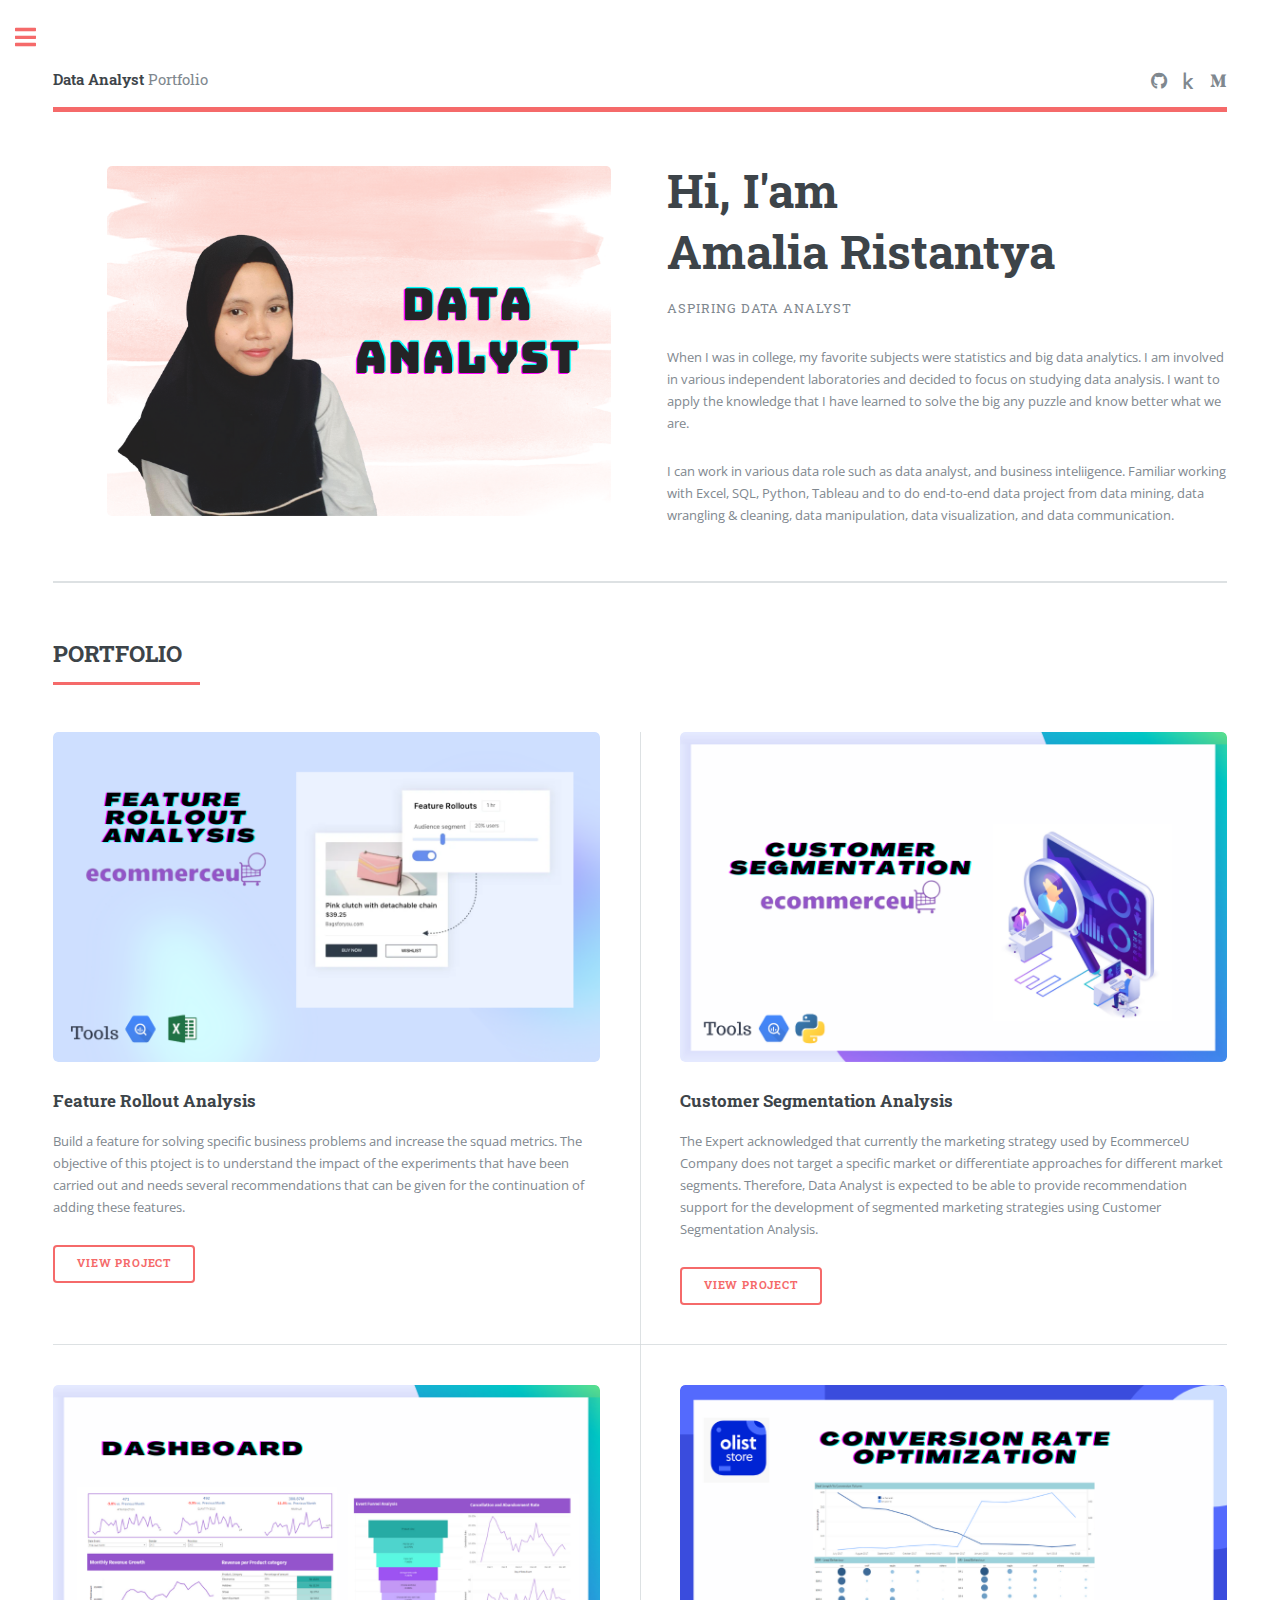
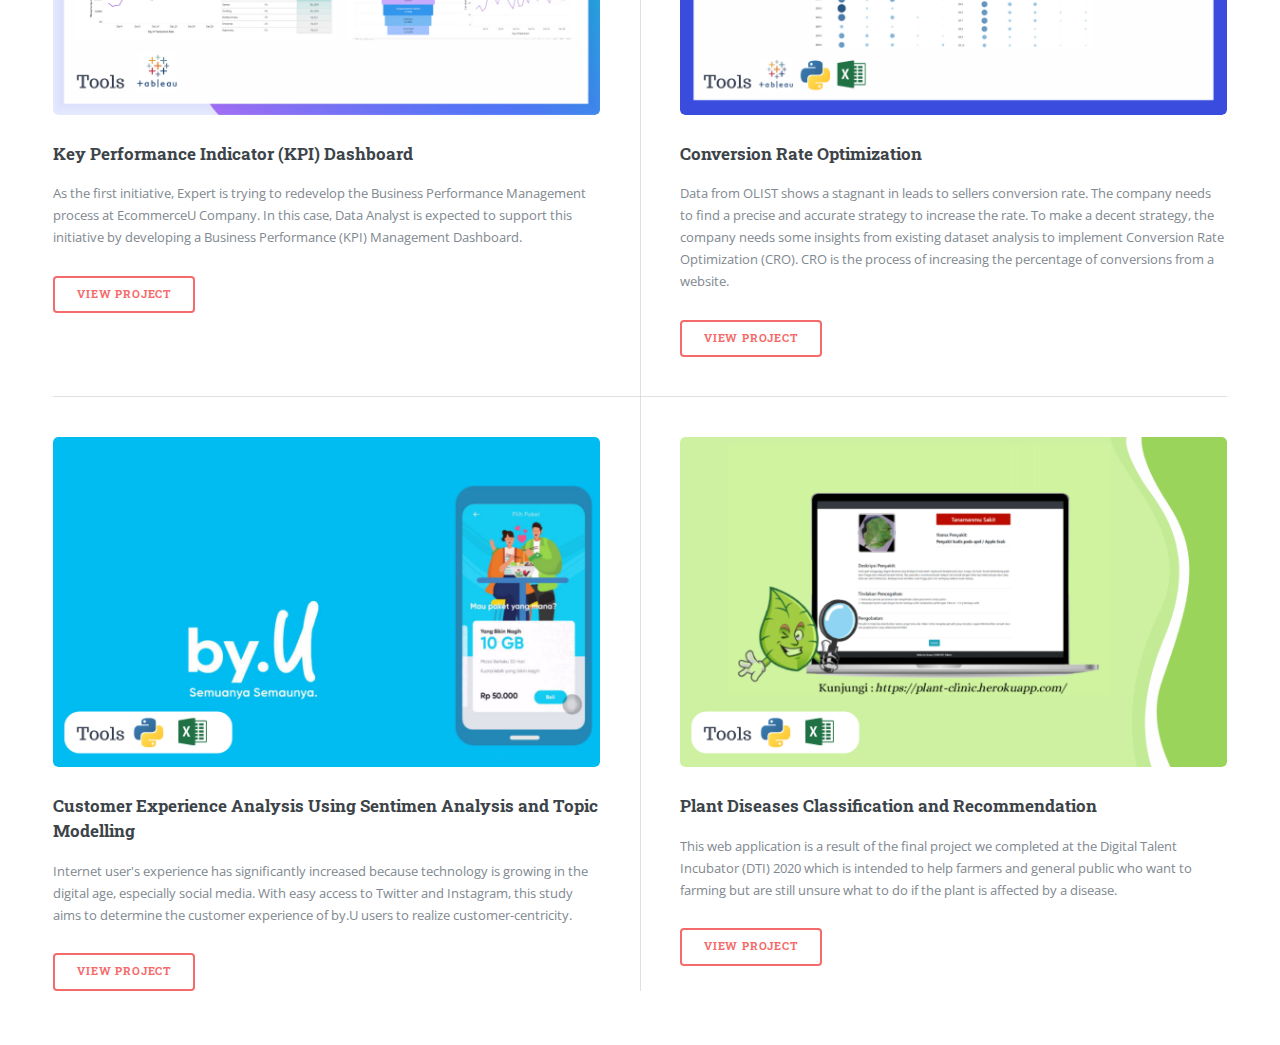
<file: index.html>
<!DOCTYPE HTML>
<!--
	Editorial by HTML5 UP
	html5up.net | @ajlkn
	Free for personal and commercial use under the CCA 3.0 license (html5up.net/license)
-->
<html>
	<head>
		<title>Editorial by HTML5 UP</title>
		<meta charset="utf-8" />
		<meta name="viewport" content="width=device-width, initial-scale=1, user-scalable=no" />
		<link rel="stylesheet" href="assets/css/main.css" />
	</head>
	<body class="is-preload">

		<!-- Wrapper -->
			<div id="wrapper">

				<!-- Main -->
					<div id="main">
						<div class="inner">

							<!-- Header -->
								<header id="header">
									<a href="index.html" class="logo"><strong>Data Analyst</strong> Portfolio</a>
									<ul class="icons">
										<li><a href="https://github.com/amaliaristantya" class="icon brands fa-github"><span class="label">Github</span></a></li>
										<li><a href="https://www.kaggle.com/amaliaristantya" class="icon brands fa-kaggle"><span class="label">Kaggle</span></a></li>
										<li><a href="https://medium.com/@amaliaaristantya" class="icon brands fa-medium-m"><span class="label">Medium</span></a></li>
									</ul>
								</header>

							<!-- Banner -->
								<section id="banner">
									<span class="image object">
										<img src="images\pic_profile.png" alt="" />
									</span>
									<div class="content">
										<header>
											<h1>Hi, I'am  
												<br />Amalia Ristantya<br />
											</h1>
											<p>Aspiring Data Analyst</p>
										</header>
										<p>When I was in college, my favorite subjects were statistics and big data analytics. I am involved in various independent laboratories and decided to focus on studying data analysis. I want to apply the knowledge that I have learned to solve the big any puzzle and know better what we are.</p>
										<p>I can work in various data role such as data analyst, and business inteliigence. Familiar working with Excel, SQL, Python, Tableau and to do end-to-end data project from data mining, data wrangling & cleaning, data manipulation, data visualization, and data communication.</p>
									</div>
								
								</section>

							<!-- Section
								<section>
									<header class="major">
										<h2>Tools</h2>
									</header>
									<div class="features">
										<article>
											<span class="icon fa-file-excel"></span>
											<div class="content">
												<h3>Microsoft Excel</h3>
											</div>
										</article>
										<article>
											<span class="icon solid fa-search"></span>
											<div class="content">
												<h3>SQL Bigquey</h3>
											</div>
										</article>
										<article>
											<span class="icon brands fa-python"></span>
											<div class="content">
												<h3>Python</h3>
											</div>
										</article>
										<article>
											<span class="icon solid fa-chart-pie"></span>
											<div class="content">
												<h3>Tableau</h3>
											</div>
										</article>
									</div>
								</section> -->

							<!-- Section -->
								<section>
									<header class="major">
										<h2>PORTFOLIO</h2>
									</header>
									<div class="posts">
										<article>
											<a href="#" class="image"><img src="images\FRA.png" alt="" /></a>
											<h3>Feature Rollout Analysis</h3>
											<p>Build a feature for solving specific business problems and increase the squad metrics. The objective of this ptoject is to understand the impact of the experiments that have been carried out and needs several recommendations that can be given for the continuation of adding these features.</p>
											<ul class="actions">
												<li><a href="https://drive.google.com/file/d/1dDrw0ufMg8KAzKLrMI8SRB4M2LF-5Jg0/view?usp=sharing" class="button">VIEW PROJECT</a></li>
											</ul>
										</article>
										<article>
											<a href="#" class="image"><img src="images\CS.png" alt="" /></a>
											<h3>Customer Segmentation Analysis</h3>
											<p>The Expert acknowledged that currently the marketing strategy used by EcommerceU Company does not target a specific market or differentiate approaches for different market segments. Therefore, Data Analyst is expected to be able to provide recommendation support for the development of segmented marketing strategies using Customer Segmentation Analysis.</p>
											<ul class="actions">
												<li><a href="https://drive.google.com/file/d/1MxUEjU5Jkst8TywREvO7m8VuzW_ZrVqD/view?usp=sharing" class="button">VIEW PROJECT</a></li>
											</ul>
										</article>
										<article>
											<a href="#" class="image"><img src="images\pic_KPI.png" alt="" /></a>
											<h3>Key Performance Indicator (KPI) Dashboard</h3>
											<p>As the first initiative, Expert is trying to redevelop the Business Performance Management process at EcommerceU Company. In this case, Data Analyst is expected to support this initiative by developing a Business Performance (KPI) Management Dashboard.</p>
											<ul class="actions">
												<li><a href="https://drive.google.com/file/d/1AGmzn6VspdNoorR1X2PR33NOfkdlOvqs/view?usp=sharing" class="button">VIEW PROJECT</a></li>
											</ul>
										</article>
										<article>
											<a href="#" class="image"><img src="images\CRO.png" alt="" /></a>
											<h3>Conversion Rate Optimization</h3>
											<p>Data from OLIST shows a stagnant in leads to sellers conversion rate. The company needs to find a precise and accurate strategy to increase the rate. To make a decent strategy, the company needs some insights from existing dataset analysis to implement Conversion Rate Optimization (CRO). CRO is the process of increasing the percentage of conversions from a website.</p>
											<ul class="actions">
												<li><a href="https://www.canva.com/design/DAE7wmFwx_0/etu4Spyu1nd07vbtupz5zA/view?utm_content=DAE7wmFwx_0&utm_campaign=designshare&utm_medium=link&utm_source=publishsharelink#2" class="button">VIEW PROJECT</a></li>
											</ul>
										</article>
										<article>
											<a href="#" class="image"><img src="images\byu.png" alt="" /></a>
											<h3>Customer Experience Analysis Using Sentimen Analysis and Topic Modelling</h3>
											<p>Internet user's experience has significantly increased because technology is growing in the digital age, especially social media. With easy access to Twitter and Instagram, this study aims to determine the customer experience of by.U users to realize customer-centricity. </p>
											<ul class="actions">
												<li><a href="https://www.canva.com/design/DAEowB9j4q0/fXN5-DLHwu_cpkyFNnTsKQ/view?utm_content=DAEowB9j4q0&utm_campaign=designshare&utm_medium=link&utm_source=publishsharelink" class="button">VIEW PROJECT</a></li>
											</ul>
										</article>
										<article>
											<a href="#" class="image"><img src="images\pl.png" alt="" /></a>
											<h3>Plant Diseases Classification and Recommendation</h3>
											<p>This web application is a result of the final project we completed at the Digital Talent Incubator (DTI) 2020 which is intended to help farmers and general public who want to farming but are still unsure what to do if the plant is affected by a disease.</p>
											<ul class="actions">
												<li><a href="https://github.com/ds-dti/DS02_03_Plant-Clinic" class="button">VIEW PROJECT</a></li>
											</ul>
										</article>
									</div>
								</section>

						</div>
					</div>

				<!-- Sidebar -->
					<div id="sidebar">
						<div class="inner">


							<!-- Section -->
								<section>
									<header class="major">
										<h2>Get in touch</h2>
									</header>
									<p>Feel free to contact me for any question.</p>
									<ul class="contact">
										<li class="icon solid fa-envelope"><a href="mailto: amaliaaristantya@gmail.com">amaliaaristantya@gmail.com</a></li>
										<li class="icon solid fa-phone"><a href="https://wa.me/6282138363381">(+62) 82138363381</a></li>
										<li class="icon brands fa-linkedin"><a href="https://www.linkedin.com/in/amaliaristantya/">linkedin.com/in/amaliaristantya/</a></li>
										<li class="icon brands fa-github"><a href="https://github.com/amaliaristantya">github.com/amaliaristantya</a></li>
										<li class="icon solid fa-home">Central Java, Indonesia</li>
									</ul>
								</section>

							<!-- Footer -->
								<footer id="footer">
									<p class="copyright">&copy; Untitled. All rights reserved. Demo Images: <a href="https://unsplash.com">Unsplash</a>. Design: <a href="https://html5up.net">HTML5 UP</a>.</p>
								</footer>

						</div>
					</div>

			</div>

		<!-- Scripts -->
			<script src="assets/js/jquery.min.js"></script>
			<script src="assets/js/browser.min.js"></script>
			<script src="assets/js/breakpoints.min.js"></script>
			<script src="assets/js/util.js"></script>
			<script src="assets/js/main.js"></script>

	</body>
</html>
</file>
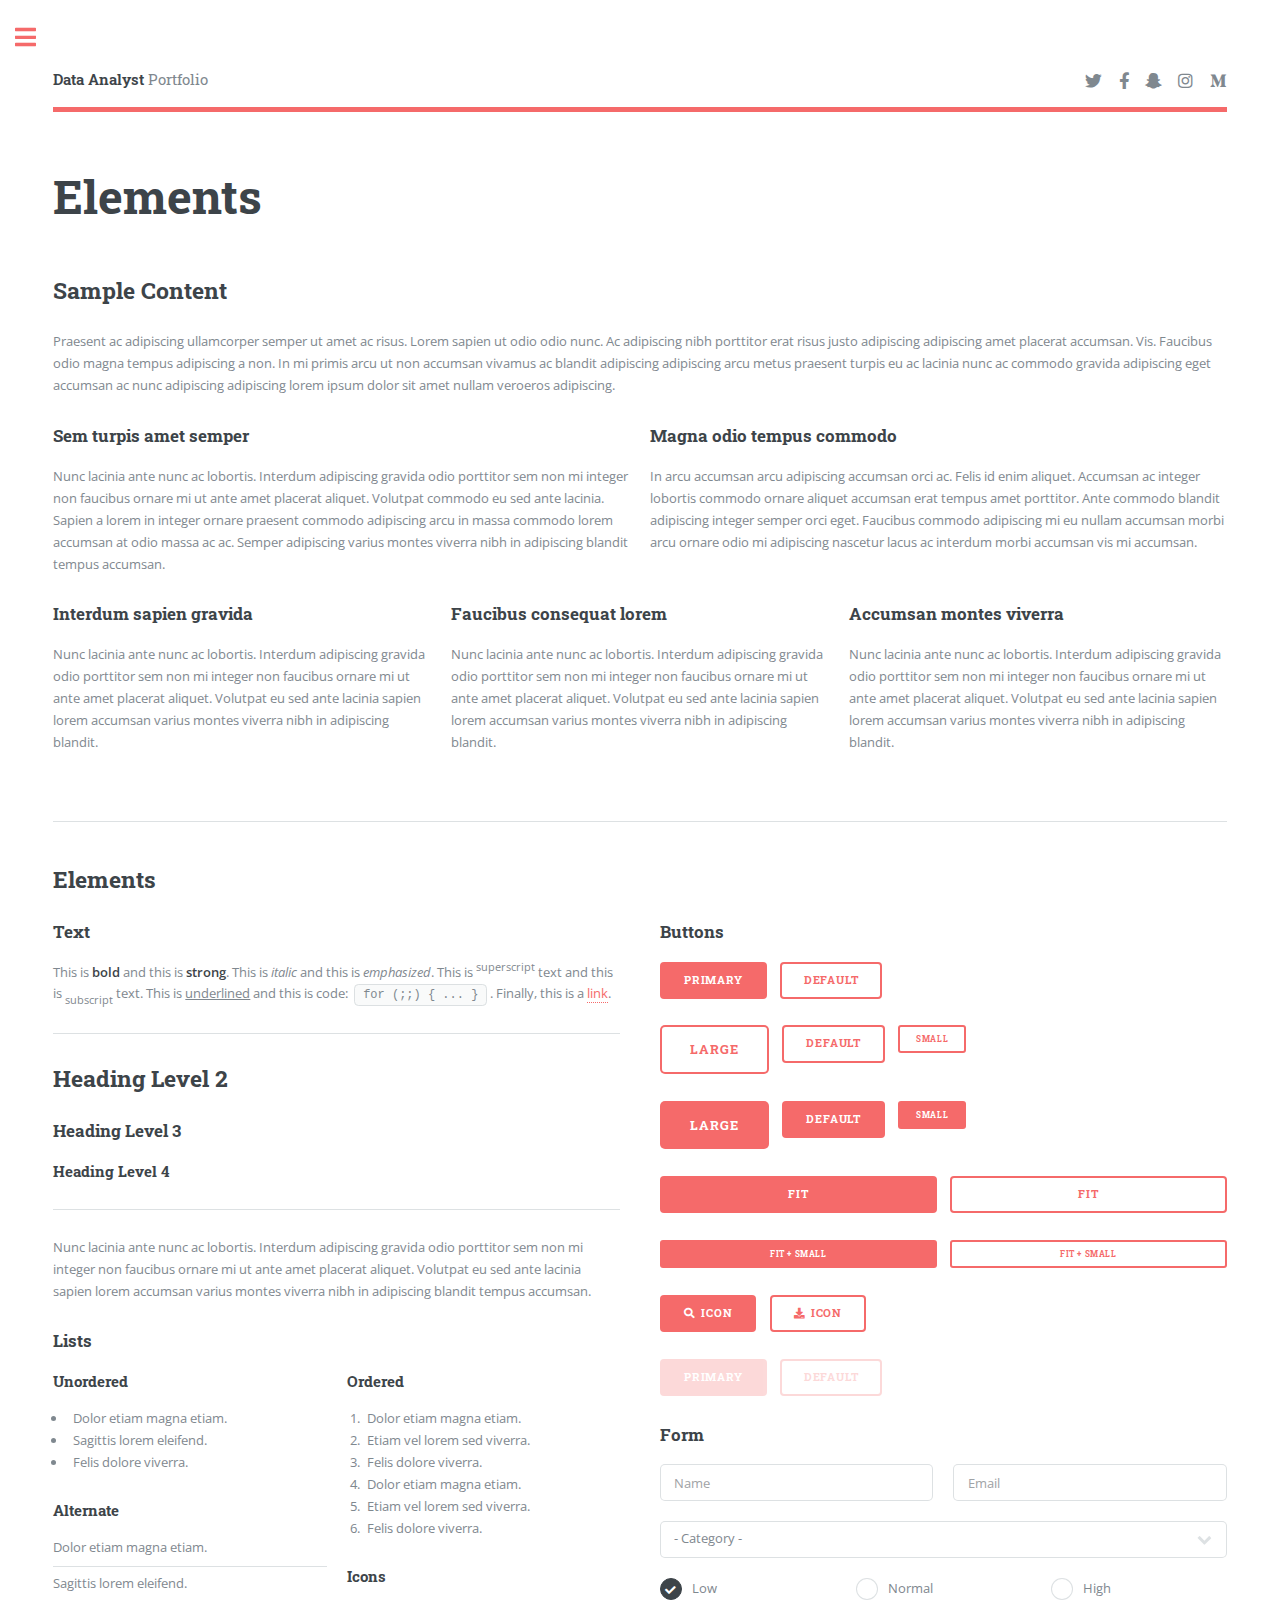
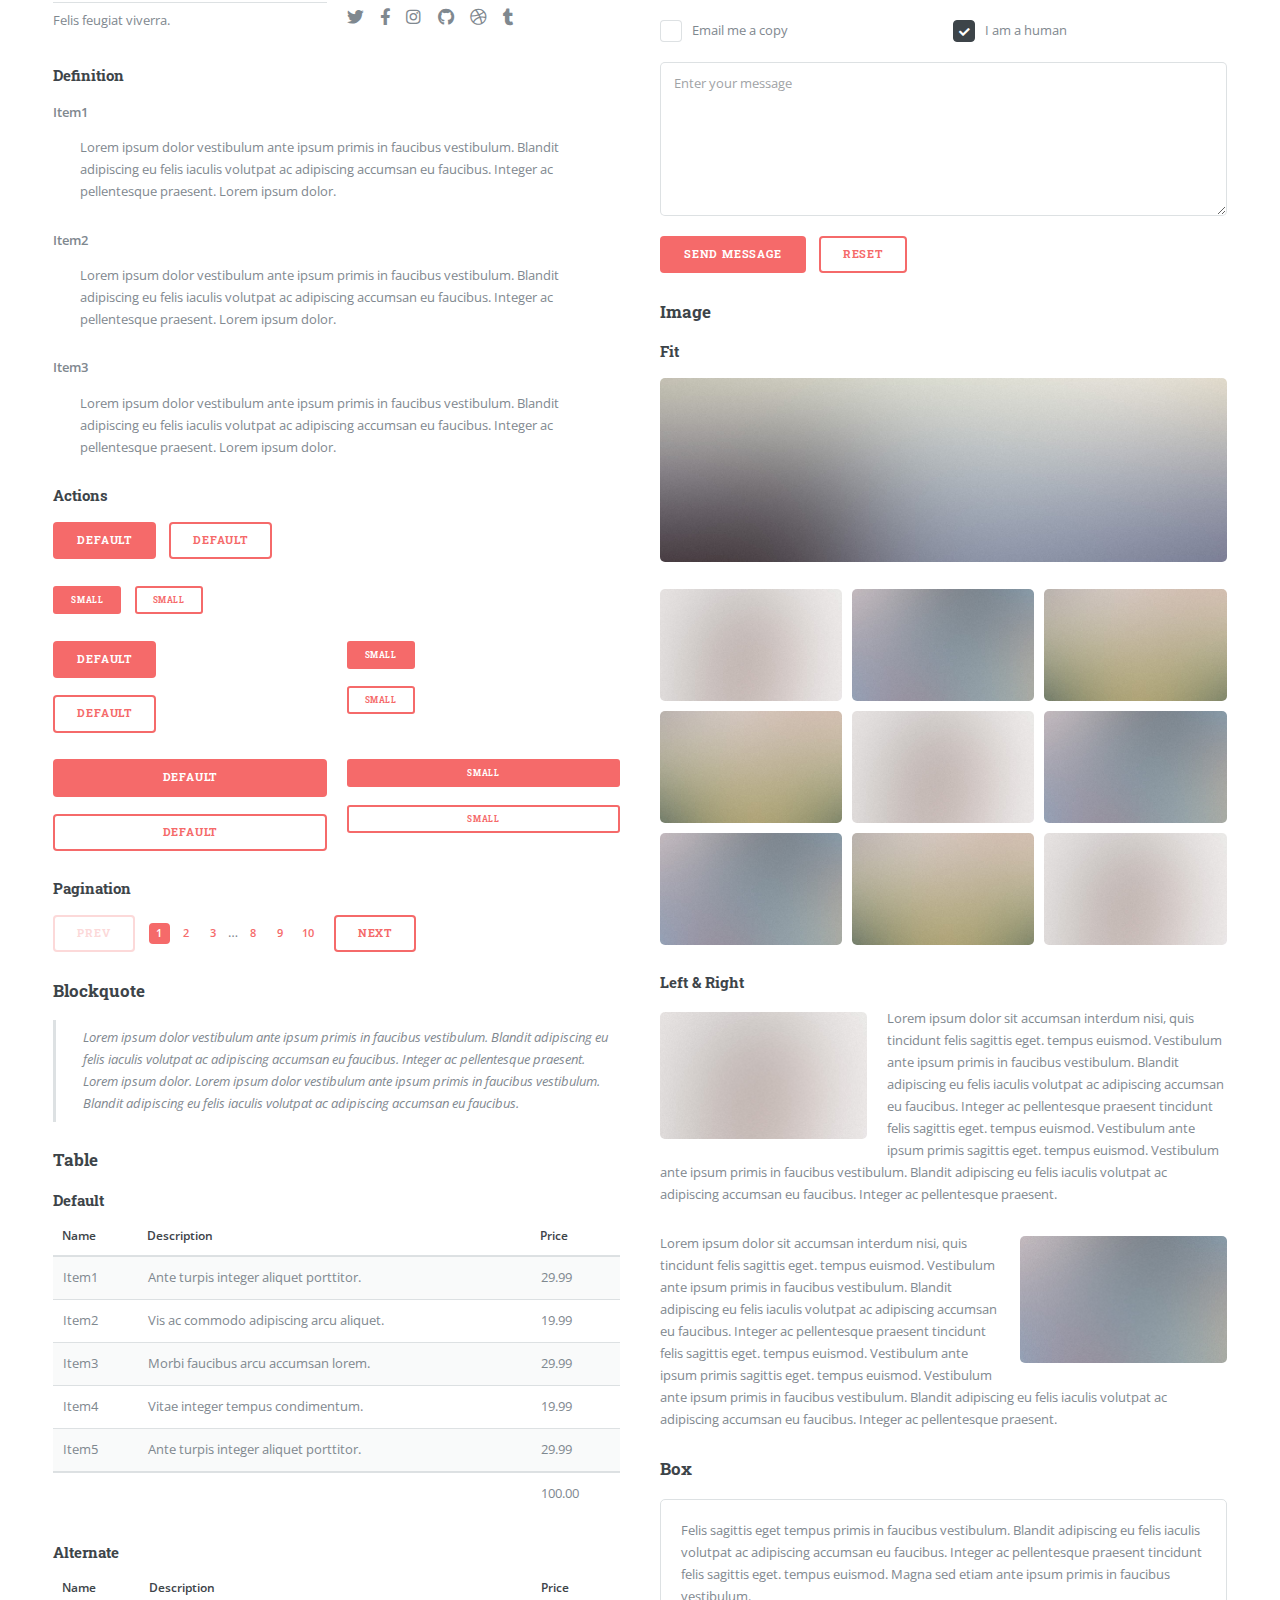
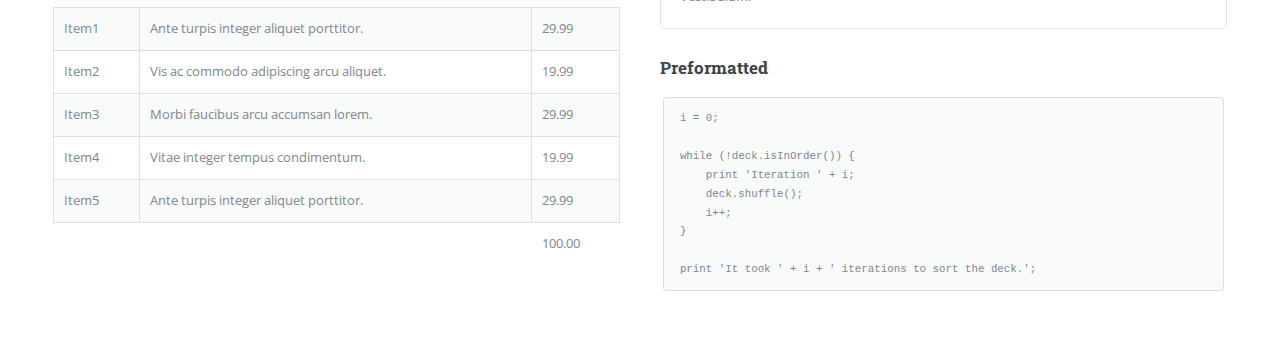
<file: elements.html>
<!DOCTYPE HTML>
<!--
	html5up.net | @ajlkn
	Free for personal and commercial use under the CCA 3.0 license (html5up.net/license)
-->
<html>
	<head>
		<title>Data Analyst Portfolio</title>
		<meta charset="utf-8" />
		<meta name="viewport" content="width=device-width, initial-scale=1, user-scalable=no" />
		<link rel="stylesheet" href="assets/css/main.css" />
	</head>
	<body class="is-preload">

		<!-- Wrapper -->
			<div id="wrapper">

				<!-- Main -->
					<div id="main">
						<div class="inner">

							<!-- Header -->
								<header id="header">
									<a href="index.html" class="logo"><strong>Data Analyst</strong> Portfolio</a>
									<ul class="icons">
										<li><a href="#" class="icon brands fa-twitter"><span class="label">Twitter</span></a></li>
										<li><a href="#" class="icon brands fa-facebook-f"><span class="label">Facebook</span></a></li>
										<li><a href="#" class="icon brands fa-snapchat-ghost"><span class="label">Snapchat</span></a></li>
										<li><a href="#" class="icon brands fa-instagram"><span class="label">Instagram</span></a></li>
										<li><a href="#" class="icon brands fa-medium-m"><span class="label">Medium</span></a></li>
									</ul>
								</header>

							<!-- Content -->
								<section>
									<header class="main">
										<h1>Elements</h1>
									</header>

									<!-- Content -->
										<h2 id="content">Sample Content</h2>
										<p>Praesent ac adipiscing ullamcorper semper ut amet ac risus. Lorem sapien ut odio odio nunc. Ac adipiscing nibh porttitor erat risus justo adipiscing adipiscing amet placerat accumsan. Vis. Faucibus odio magna tempus adipiscing a non. In mi primis arcu ut non accumsan vivamus ac blandit adipiscing adipiscing arcu metus praesent turpis eu ac lacinia nunc ac commodo gravida adipiscing eget accumsan ac nunc adipiscing adipiscing lorem ipsum dolor sit amet nullam veroeros adipiscing.</p>
										<div class="row">
											<div class="col-6 col-12-small">
												<h3>Sem turpis amet semper</h3>
												<p>Nunc lacinia ante nunc ac lobortis. Interdum adipiscing gravida odio porttitor sem non mi integer non faucibus ornare mi ut ante amet placerat aliquet. Volutpat commodo eu sed ante lacinia. Sapien a lorem in integer ornare praesent commodo adipiscing arcu in massa commodo lorem accumsan at odio massa ac ac. Semper adipiscing varius montes viverra nibh in adipiscing blandit tempus accumsan.</p>
											</div>
											<div class="col-6 col-12-small">
												<h3>Magna odio tempus commodo</h3>
												<p>In arcu accumsan arcu adipiscing accumsan orci ac. Felis id enim aliquet. Accumsan ac integer lobortis commodo ornare aliquet accumsan erat tempus amet porttitor. Ante commodo blandit adipiscing integer semper orci eget. Faucibus commodo adipiscing mi eu nullam accumsan morbi arcu ornare odio mi adipiscing nascetur lacus ac interdum morbi accumsan vis mi accumsan.</p>
											</div>
											<!-- Break -->
											<div class="col-4 col-12-medium">
												<h3>Interdum sapien gravida</h3>
												<p>Nunc lacinia ante nunc ac lobortis. Interdum adipiscing gravida odio porttitor sem non mi integer non faucibus ornare mi ut ante amet placerat aliquet. Volutpat eu sed ante lacinia sapien lorem accumsan varius montes viverra nibh in adipiscing blandit.</p>
											</div>
											<div class="col-4 col-12-medium">
												<h3>Faucibus consequat lorem</h3>
												<p>Nunc lacinia ante nunc ac lobortis. Interdum adipiscing gravida odio porttitor sem non mi integer non faucibus ornare mi ut ante amet placerat aliquet. Volutpat eu sed ante lacinia sapien lorem accumsan varius montes viverra nibh in adipiscing blandit.</p>
											</div>
											<div class="col-4 col-12-medium">
												<h3>Accumsan montes viverra</h3>
												<p>Nunc lacinia ante nunc ac lobortis. Interdum adipiscing gravida odio porttitor sem non mi integer non faucibus ornare mi ut ante amet placerat aliquet. Volutpat eu sed ante lacinia sapien lorem accumsan varius montes viverra nibh in adipiscing blandit.</p>
											</div>
										</div>

									<hr class="major" />

									<!-- Elements -->
										<h2 id="elements">Elements</h2>
										<div class="row gtr-200">
											<div class="col-6 col-12-medium">

												<!-- Text stuff -->
													<h3>Text</h3>
													<p>This is <b>bold</b> and this is <strong>strong</strong>. This is <i>italic</i> and this is <em>emphasized</em>.
													This is <sup>superscript</sup> text and this is <sub>subscript</sub> text.
													This is <u>underlined</u> and this is code: <code>for (;;) { ... }</code>.
													Finally, this is a <a href="#">link</a>.</p>
													<hr />
													<h2>Heading Level 2</h2>
													<h3>Heading Level 3</h3>
													<h4>Heading Level 4</h4>
													<hr />
													<p>Nunc lacinia ante nunc ac lobortis. Interdum adipiscing gravida odio porttitor sem non mi integer non faucibus ornare mi ut ante amet placerat aliquet. Volutpat eu sed ante lacinia sapien lorem accumsan varius montes viverra nibh in adipiscing blandit tempus accumsan.</p>

												<!-- Lists -->
													<h3>Lists</h3>
													<div class="row">
														<div class="col-6 col-12-small">

															<h4>Unordered</h4>
															<ul>
																<li>Dolor etiam magna etiam.</li>
																<li>Sagittis lorem eleifend.</li>
																<li>Felis dolore viverra.</li>
															</ul>

															<h4>Alternate</h4>
															<ul class="alt">
																<li>Dolor etiam magna etiam.</li>
																<li>Sagittis lorem eleifend.</li>
																<li>Felis feugiat viverra.</li>
															</ul>

														</div>
														<div class="col-6 col-12-small">

															<h4>Ordered</h4>
															<ol>
																<li>Dolor etiam magna etiam.</li>
																<li>Etiam vel lorem sed viverra.</li>
																<li>Felis dolore viverra.</li>
																<li>Dolor etiam magna etiam.</li>
																<li>Etiam vel lorem sed viverra.</li>
																<li>Felis dolore viverra.</li>
															</ol>

															<h4>Icons</h4>
															<ul class="icons">
																<li><a href="#" class="icon brands fa-twitter"><span class="label">Twitter</span></a></li>
																<li><a href="#" class="icon brands fa-facebook-f"><span class="label">Facebook</span></a></li>
																<li><a href="#" class="icon brands fa-instagram"><span class="label">Instagram</span></a></li>
																<li><a href="#" class="icon brands fa-github"><span class="label">Github</span></a></li>
																<li><a href="#" class="icon brands fa-dribbble"><span class="label">Dribbble</span></a></li>
																<li><a href="#" class="icon brands fa-tumblr"><span class="label">Tumblr</span></a></li>
															</ul>

														</div>
													</div>
													<h4>Definition</h4>
													<dl>
														<dt>Item1</dt>
														<dd>
															<p>Lorem ipsum dolor vestibulum ante ipsum primis in faucibus vestibulum. Blandit adipiscing eu felis iaculis volutpat ac adipiscing accumsan eu faucibus. Integer ac pellentesque praesent. Lorem ipsum dolor.</p>
														</dd>
														<dt>Item2</dt>
														<dd>
															<p>Lorem ipsum dolor vestibulum ante ipsum primis in faucibus vestibulum. Blandit adipiscing eu felis iaculis volutpat ac adipiscing accumsan eu faucibus. Integer ac pellentesque praesent. Lorem ipsum dolor.</p>
														</dd>
														<dt>Item3</dt>
														<dd>
															<p>Lorem ipsum dolor vestibulum ante ipsum primis in faucibus vestibulum. Blandit adipiscing eu felis iaculis volutpat ac adipiscing accumsan eu faucibus. Integer ac pellentesque praesent. Lorem ipsum dolor.</p>
														</dd>
													</dl>

													<h4>Actions</h4>
													<ul class="actions">
														<li><a href="#" class="button primary">Default</a></li>
														<li><a href="#" class="button">Default</a></li>
													</ul>
													<ul class="actions small">
														<li><a href="#" class="button primary small">Small</a></li>
														<li><a href="#" class="button small">Small</a></li>
													</ul>
													<div class="row">
														<div class="col-6 col-12-small">
															<ul class="actions stacked">
																<li><a href="#" class="button primary">Default</a></li>
																<li><a href="#" class="button">Default</a></li>
															</ul>
														</div>
														<div class="col-6 col-12-small">
															<ul class="actions stacked">
																<li><a href="#" class="button primary small">Small</a></li>
																<li><a href="#" class="button small">Small</a></li>
															</ul>
														</div>
														<div class="col-6 col-12-small">
															<ul class="actions stacked">
																<li><a href="#" class="button primary fit">Default</a></li>
																<li><a href="#" class="button fit">Default</a></li>
															</ul>
														</div>
														<div class="col-6 col-12-small">
															<ul class="actions stacked">
																<li><a href="#" class="button primary small fit">Small</a></li>
																<li><a href="#" class="button small fit">Small</a></li>
															</ul>
														</div>
													</div>

													<h4>Pagination</h4>
													<ul class="pagination">
														<li><span class="button disabled">Prev</span></li>
														<li><a href="#" class="page active">1</a></li>
														<li><a href="#" class="page">2</a></li>
														<li><a href="#" class="page">3</a></li>
														<li><span>&hellip;</span></li>
														<li><a href="#" class="page">8</a></li>
														<li><a href="#" class="page">9</a></li>
														<li><a href="#" class="page">10</a></li>
														<li><a href="#" class="button">Next</a></li>
													</ul>

												<!-- Blockquote -->
													<h3>Blockquote</h3>
													<blockquote>Lorem ipsum dolor vestibulum ante ipsum primis in faucibus vestibulum. Blandit adipiscing eu felis iaculis volutpat ac adipiscing accumsan eu faucibus. Integer ac pellentesque praesent. Lorem ipsum dolor. Lorem ipsum dolor vestibulum ante ipsum primis in faucibus vestibulum. Blandit adipiscing eu felis iaculis volutpat ac adipiscing accumsan eu faucibus.</blockquote>

												<!-- Table -->
													<h3>Table</h3>

													<h4>Default</h4>
													<div class="table-wrapper">
														<table>
															<thead>
																<tr>
																	<th>Name</th>
																	<th>Description</th>
																	<th>Price</th>
																</tr>
															</thead>
															<tbody>
																<tr>
																	<td>Item1</td>
																	<td>Ante turpis integer aliquet porttitor.</td>
																	<td>29.99</td>
																</tr>
																<tr>
																	<td>Item2</td>
																	<td>Vis ac commodo adipiscing arcu aliquet.</td>
																	<td>19.99</td>
																</tr>
																<tr>
																	<td>Item3</td>
																	<td> Morbi faucibus arcu accumsan lorem.</td>
																	<td>29.99</td>
																</tr>
																<tr>
																	<td>Item4</td>
																	<td>Vitae integer tempus condimentum.</td>
																	<td>19.99</td>
																</tr>
																<tr>
																	<td>Item5</td>
																	<td>Ante turpis integer aliquet porttitor.</td>
																	<td>29.99</td>
																</tr>
															</tbody>
															<tfoot>
																<tr>
																	<td colspan="2"></td>
																	<td>100.00</td>
																</tr>
															</tfoot>
														</table>
													</div>

													<h4>Alternate</h4>
													<div class="table-wrapper">
														<table class="alt">
															<thead>
																<tr>
																	<th>Name</th>
																	<th>Description</th>
																	<th>Price</th>
																</tr>
															</thead>
															<tbody>
																<tr>
																	<td>Item1</td>
																	<td>Ante turpis integer aliquet porttitor.</td>
																	<td>29.99</td>
																</tr>
																<tr>
																	<td>Item2</td>
																	<td>Vis ac commodo adipiscing arcu aliquet.</td>
																	<td>19.99</td>
																</tr>
																<tr>
																	<td>Item3</td>
																	<td> Morbi faucibus arcu accumsan lorem.</td>
																	<td>29.99</td>
																</tr>
																<tr>
																	<td>Item4</td>
																	<td>Vitae integer tempus condimentum.</td>
																	<td>19.99</td>
																</tr>
																<tr>
																	<td>Item5</td>
																	<td>Ante turpis integer aliquet porttitor.</td>
																	<td>29.99</td>
																</tr>
															</tbody>
															<tfoot>
																<tr>
																	<td colspan="2"></td>
																	<td>100.00</td>
																</tr>
															</tfoot>
														</table>
													</div>

											</div>
											<div class="col-6 col-12-medium">

												<!-- Buttons -->
													<h3>Buttons</h3>
													<ul class="actions">
														<li><a href="#" class="button primary">Primary</a></li>
														<li><a href="#" class="button">Default</a></li>
													</ul>
													<ul class="actions">
														<li><a href="#" class="button large">Large</a></li>
														<li><a href="#" class="button">Default</a></li>
														<li><a href="#" class="button small">Small</a></li>
													</ul>
													<ul class="actions">
														<li><a href="#" class="button primary large">Large</a></li>
														<li><a href="#" class="button primary">Default</a></li>
														<li><a href="#" class="button primary small">Small</a></li>
													</ul>
													<ul class="actions fit">
														<li><a href="#" class="button primary fit">Fit</a></li>
														<li><a href="#" class="button fit">Fit</a></li>
													</ul>
													<ul class="actions fit small">
														<li><a href="#" class="button primary fit small">Fit + Small</a></li>
														<li><a href="#" class="button fit small">Fit + Small</a></li>
													</ul>
													<ul class="actions">
														<li><a href="#" class="button primary icon solid fa-search">Icon</a></li>
														<li><a href="#" class="button icon solid fa-download">Icon</a></li>
													</ul>
													<ul class="actions">
														<li><span class="button primary disabled">Primary</span></li>
														<li><span class="button disabled">Default</span></li>
													</ul>

												<!-- Form -->
													<h3>Form</h3>

													<form method="post" action="#">
														<div class="row gtr-uniform">
															<div class="col-6 col-12-xsmall">
																<input type="text" name="demo-name" id="demo-name" value="" placeholder="Name" />
															</div>
															<div class="col-6 col-12-xsmall">
																<input type="email" name="demo-email" id="demo-email" value="" placeholder="Email" />
															</div>
															<!-- Break -->
															<div class="col-12">
																<select name="demo-category" id="demo-category">
																	<option value="">- Category -</option>
																	<option value="1">Manufacturing</option>
																	<option value="1">Shipping</option>
																	<option value="1">Administration</option>
																	<option value="1">Human Resources</option>
																</select>
															</div>
															<!-- Break -->
															<div class="col-4 col-12-small">
																<input type="radio" id="demo-priority-low" name="demo-priority" checked>
																<label for="demo-priority-low">Low</label>
															</div>
															<div class="col-4 col-12-small">
																<input type="radio" id="demo-priority-normal" name="demo-priority">
																<label for="demo-priority-normal">Normal</label>
															</div>
															<div class="col-4 col-12-small">
																<input type="radio" id="demo-priority-high" name="demo-priority">
																<label for="demo-priority-high">High</label>
															</div>
															<!-- Break -->
															<div class="col-6 col-12-small">
																<input type="checkbox" id="demo-copy" name="demo-copy">
																<label for="demo-copy">Email me a copy</label>
															</div>
															<div class="col-6 col-12-small">
																<input type="checkbox" id="demo-human" name="demo-human" checked>
																<label for="demo-human">I am a human</label>
															</div>
															<!-- Break -->
															<div class="col-12">
																<textarea name="demo-message" id="demo-message" placeholder="Enter your message" rows="6"></textarea>
															</div>
															<!-- Break -->
															<div class="col-12">
																<ul class="actions">
																	<li><input type="submit" value="Send Message" class="primary" /></li>
																	<li><input type="reset" value="Reset" /></li>
																</ul>
															</div>
														</div>
													</form>

												<!-- Image -->
													<h3>Image</h3>

													<h4>Fit</h4>
													<span class="image fit"><img src="images/pic11.jpg" alt="" /></span>
													<div class="box alt">
														<div class="row gtr-50 gtr-uniform">
															<div class="col-4"><span class="image fit"><img src="images/pic01.jpg" alt="" /></span></div>
															<div class="col-4"><span class="image fit"><img src="images/pic02.jpg" alt="" /></span></div>
															<div class="col-4"><span class="image fit"><img src="images/pic03.jpg" alt="" /></span></div>
															<!-- Break -->
															<div class="col-4"><span class="image fit"><img src="images/pic03.jpg" alt="" /></span></div>
															<div class="col-4"><span class="image fit"><img src="images/pic01.jpg" alt="" /></span></div>
															<div class="col-4"><span class="image fit"><img src="images/pic02.jpg" alt="" /></span></div>
															<!-- Break -->
															<div class="col-4"><span class="image fit"><img src="images/pic02.jpg" alt="" /></span></div>
															<div class="col-4"><span class="image fit"><img src="images/pic03.jpg" alt="" /></span></div>
															<div class="col-4"><span class="image fit"><img src="images/pic01.jpg" alt="" /></span></div>
														</div>
													</div>

													<h4>Left &amp; Right</h4>
													<p><span class="image left"><img src="images/pic01.jpg" alt="" /></span>Lorem ipsum dolor sit accumsan interdum nisi, quis tincidunt felis sagittis eget. tempus euismod. Vestibulum ante ipsum primis in faucibus vestibulum. Blandit adipiscing eu felis iaculis volutpat ac adipiscing accumsan eu faucibus. Integer ac pellentesque praesent tincidunt felis sagittis eget. tempus euismod. Vestibulum ante ipsum primis sagittis eget. tempus euismod. Vestibulum ante ipsum primis in faucibus vestibulum. Blandit adipiscing eu felis iaculis volutpat ac adipiscing accumsan eu faucibus. Integer ac pellentesque praesent.</p>
													<p><span class="image right"><img src="images/pic02.jpg" alt="" /></span>Lorem ipsum dolor sit accumsan interdum nisi, quis tincidunt felis sagittis eget. tempus euismod. Vestibulum ante ipsum primis in faucibus vestibulum. Blandit adipiscing eu felis iaculis volutpat ac adipiscing accumsan eu faucibus. Integer ac pellentesque praesent tincidunt felis sagittis eget. tempus euismod. Vestibulum ante ipsum primis sagittis eget. tempus euismod. Vestibulum ante ipsum primis in faucibus vestibulum. Blandit adipiscing eu felis iaculis volutpat ac adipiscing accumsan eu faucibus. Integer ac pellentesque praesent.</p>

												<!-- Box -->
													<h3>Box</h3>
													<div class="box">
														<p>Felis sagittis eget tempus primis in faucibus vestibulum. Blandit adipiscing eu felis iaculis volutpat ac adipiscing accumsan eu faucibus. Integer ac pellentesque praesent tincidunt felis sagittis eget. tempus euismod. Magna sed etiam ante ipsum primis in faucibus vestibulum.</p>
													</div>

												<!-- Preformatted Code -->
													<h3>Preformatted</h3>
													<pre><code>i = 0;

while (!deck.isInOrder()) {
    print 'Iteration ' + i;
    deck.shuffle();
    i++;
}

print 'It took ' + i + ' iterations to sort the deck.';
</code></pre>

											</div>
										</div>

								</section>

						</div>
					</div>

				<!-- Sidebar -->
					<div id="sidebar">
						<div class="inner">

							<!-- Search -->
								<section id="search" class="alt">
									<form method="post" action="#">
										<input type="text" name="query" id="query" placeholder="Search" />
									</form>
								</section>

							<!-- Menu -->
								<nav id="menu">
									<header class="major">
										<h2>Menu</h2>
									</header>
									<ul>
										<li><a href="index.html">Homepage</a></li>
										<li><a href="generic.html">Generic</a></li>
										<li><a href="elements.html">Elements</a></li>
										<li>
											<span class="opener">Submenu</span>
											<ul>
												<li><a href="#">Lorem Dolor</a></li>
												<li><a href="#">Ipsum Adipiscing</a></li>
												<li><a href="#">Tempus Magna</a></li>
												<li><a href="#">Feugiat Veroeros</a></li>
											</ul>
										</li>
										<li><a href="#">Etiam Dolore</a></li>
										<li><a href="#">Adipiscing</a></li>
										<li>
											<span class="opener">Another Submenu</span>
											<ul>
												<li><a href="#">Lorem Dolor</a></li>
												<li><a href="#">Ipsum Adipiscing</a></li>
												<li><a href="#">Tempus Magna</a></li>
												<li><a href="#">Feugiat Veroeros</a></li>
											</ul>
										</li>
										<li><a href="#">Maximus Erat</a></li>
										<li><a href="#">Sapien Mauris</a></li>
										<li><a href="#">Amet Lacinia</a></li>
									</ul>
								</nav>

							<!-- Section -->
								<section>
									<header class="major">
										<h2>Ante interdum</h2>
									</header>
									<div class="mini-posts">
										<article>
											<a href="#" class="image"><img src="images/pic07.jpg" alt="" /></a>
											<p>Aenean ornare velit lacus, ac varius enim lorem ullamcorper dolore aliquam.</p>
										</article>
										<article>
											<a href="#" class="image"><img src="images/pic08.jpg" alt="" /></a>
											<p>Aenean ornare velit lacus, ac varius enim lorem ullamcorper dolore aliquam.</p>
										</article>
										<article>
											<a href="#" class="image"><img src="images/pic09.jpg" alt="" /></a>
											<p>Aenean ornare velit lacus, ac varius enim lorem ullamcorper dolore aliquam.</p>
										</article>
									</div>
									<ul class="actions">
										<li><a href="#" class="button">More</a></li>
									</ul>
								</section>

							<!-- Section -->
								<section>
									<header class="major">
										<h2>Get in touch</h2>
									</header>
									<p>Sed varius enim lorem ullamcorper dolore aliquam aenean ornare velit lacus, ac varius enim lorem ullamcorper dolore. Proin sed aliquam facilisis ante interdum. Sed nulla amet lorem feugiat tempus aliquam.</p>
									<ul class="contact">
										<li class="icon solid fa-envelope"><a href="#">information@untitled.tld</a></li>
										<li class="icon solid fa-phone">(000) 000-0000</li>
										<li class="icon solid fa-home">1234 Somewhere Road #8254<br />
										Nashville, TN 00000-0000</li>
									</ul>
								</section>

							<!-- Footer -->
								<footer id="footer">
									<p class="copyright">&copy; Untitled. All rights reserved. Demo Images: <a href="https://unsplash.com">Unsplash</a>. Design: <a href="https://html5up.net">HTML5 UP</a>.</p>
								</footer>

						</div>
					</div>

			</div>

		<!-- Scripts -->
			<script src="assets/js/jquery.min.js"></script>
			<script src="assets/js/browser.min.js"></script>
			<script src="assets/js/breakpoints.min.js"></script>
			<script src="assets/js/util.js"></script>
			<script src="assets/js/main.js"></script>

	</body>
</html>
</file>
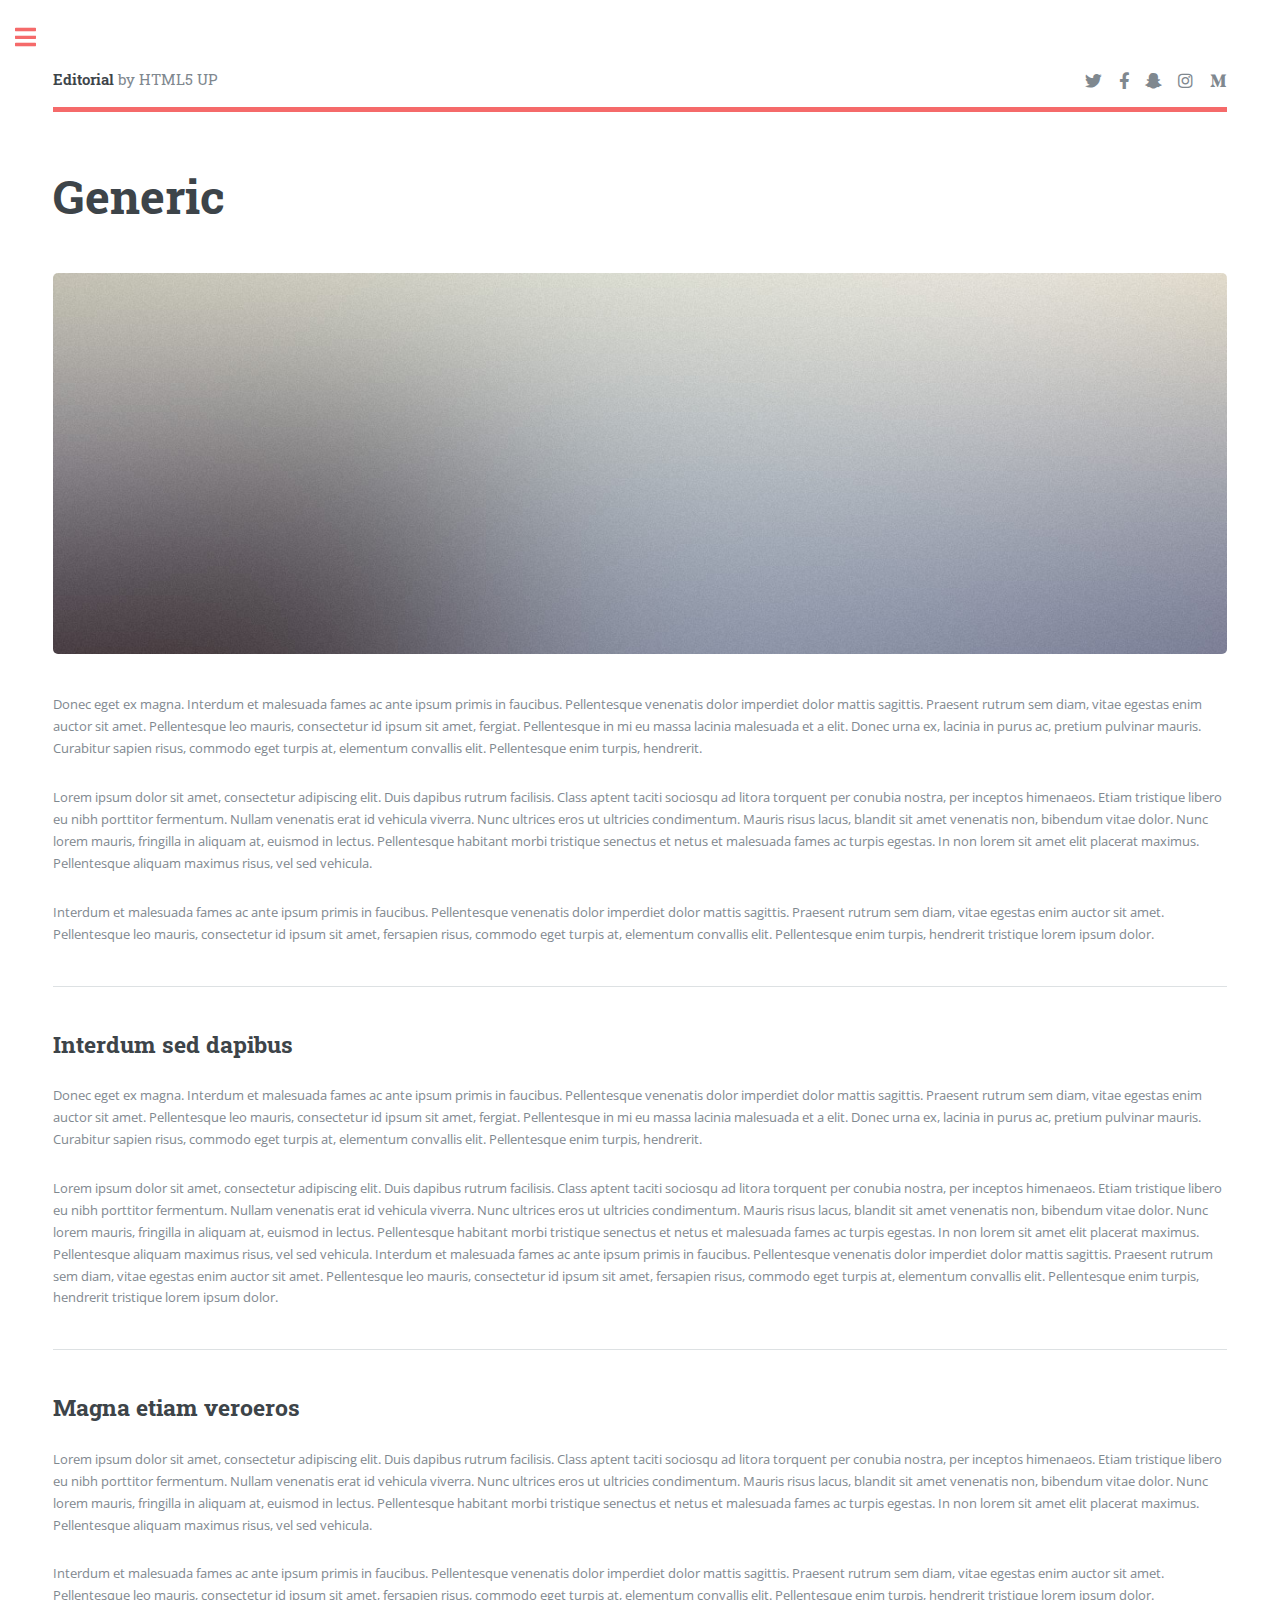
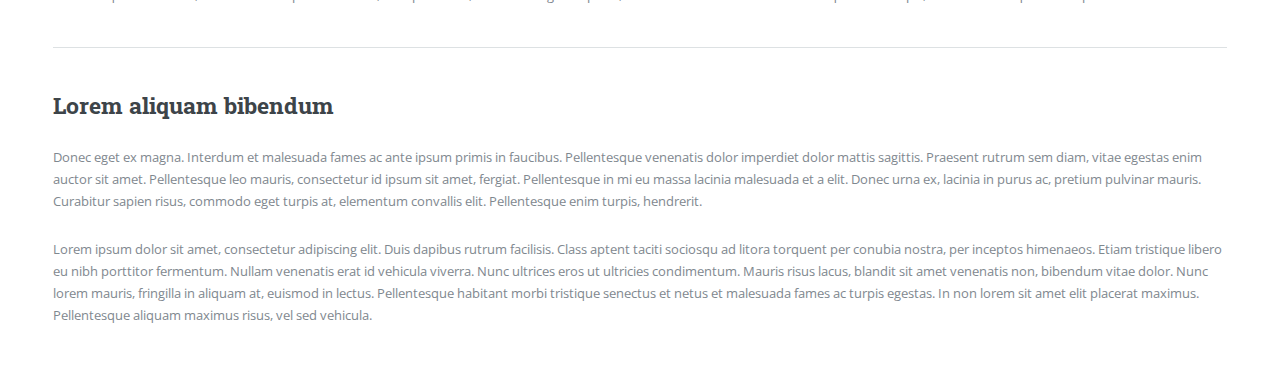
<file: generic.html>
<!DOCTYPE HTML>
<!--
	Editorial by HTML5 UP
	html5up.net | @ajlkn
	Free for personal and commercial use under the CCA 3.0 license (html5up.net/license)
-->
<html>
	<head>
		<title>Generic - Editorial by HTML5 UP</title>
		<meta charset="utf-8" />
		<meta name="viewport" content="width=device-width, initial-scale=1, user-scalable=no" />
		<link rel="stylesheet" href="assets/css/main.css" />
	</head>
	<body class="is-preload">

		<!-- Wrapper -->
			<div id="wrapper">

				<!-- Main -->
					<div id="main">
						<div class="inner">

							<!-- Header -->
								<header id="header">
									<a href="index.html" class="logo"><strong>Editorial</strong> by HTML5 UP</a>
									<ul class="icons">
										<li><a href="#" class="icon brands fa-twitter"><span class="label">Twitter</span></a></li>
										<li><a href="#" class="icon brands fa-facebook-f"><span class="label">Facebook</span></a></li>
										<li><a href="#" class="icon brands fa-snapchat-ghost"><span class="label">Snapchat</span></a></li>
										<li><a href="#" class="icon brands fa-instagram"><span class="label">Instagram</span></a></li>
										<li><a href="#" class="icon brands fa-medium-m"><span class="label">Medium</span></a></li>
									</ul>
								</header>

							<!-- Content -->
								<section>
									<header class="main">
										<h1>Generic</h1>
									</header>

									<span class="image main"><img src="images/pic11.jpg" alt="" /></span>

									<p>Donec eget ex magna. Interdum et malesuada fames ac ante ipsum primis in faucibus. Pellentesque venenatis dolor imperdiet dolor mattis sagittis. Praesent rutrum sem diam, vitae egestas enim auctor sit amet. Pellentesque leo mauris, consectetur id ipsum sit amet, fergiat. Pellentesque in mi eu massa lacinia malesuada et a elit. Donec urna ex, lacinia in purus ac, pretium pulvinar mauris. Curabitur sapien risus, commodo eget turpis at, elementum convallis elit. Pellentesque enim turpis, hendrerit.</p>
									<p>Lorem ipsum dolor sit amet, consectetur adipiscing elit. Duis dapibus rutrum facilisis. Class aptent taciti sociosqu ad litora torquent per conubia nostra, per inceptos himenaeos. Etiam tristique libero eu nibh porttitor fermentum. Nullam venenatis erat id vehicula viverra. Nunc ultrices eros ut ultricies condimentum. Mauris risus lacus, blandit sit amet venenatis non, bibendum vitae dolor. Nunc lorem mauris, fringilla in aliquam at, euismod in lectus. Pellentesque habitant morbi tristique senectus et netus et malesuada fames ac turpis egestas. In non lorem sit amet elit placerat maximus. Pellentesque aliquam maximus risus, vel sed vehicula.</p>
									<p>Interdum et malesuada fames ac ante ipsum primis in faucibus. Pellentesque venenatis dolor imperdiet dolor mattis sagittis. Praesent rutrum sem diam, vitae egestas enim auctor sit amet. Pellentesque leo mauris, consectetur id ipsum sit amet, fersapien risus, commodo eget turpis at, elementum convallis elit. Pellentesque enim turpis, hendrerit tristique lorem ipsum dolor.</p>

									<hr class="major" />

									<h2>Interdum sed dapibus</h2>
									<p>Donec eget ex magna. Interdum et malesuada fames ac ante ipsum primis in faucibus. Pellentesque venenatis dolor imperdiet dolor mattis sagittis. Praesent rutrum sem diam, vitae egestas enim auctor sit amet. Pellentesque leo mauris, consectetur id ipsum sit amet, fergiat. Pellentesque in mi eu massa lacinia malesuada et a elit. Donec urna ex, lacinia in purus ac, pretium pulvinar mauris. Curabitur sapien risus, commodo eget turpis at, elementum convallis elit. Pellentesque enim turpis, hendrerit.</p>
									<p>Lorem ipsum dolor sit amet, consectetur adipiscing elit. Duis dapibus rutrum facilisis. Class aptent taciti sociosqu ad litora torquent per conubia nostra, per inceptos himenaeos. Etiam tristique libero eu nibh porttitor fermentum. Nullam venenatis erat id vehicula viverra. Nunc ultrices eros ut ultricies condimentum. Mauris risus lacus, blandit sit amet venenatis non, bibendum vitae dolor. Nunc lorem mauris, fringilla in aliquam at, euismod in lectus. Pellentesque habitant morbi tristique senectus et netus et malesuada fames ac turpis egestas. In non lorem sit amet elit placerat maximus. Pellentesque aliquam maximus risus, vel sed vehicula. Interdum et malesuada fames ac ante ipsum primis in faucibus. Pellentesque venenatis dolor imperdiet dolor mattis sagittis. Praesent rutrum sem diam, vitae egestas enim auctor sit amet. Pellentesque leo mauris, consectetur id ipsum sit amet, fersapien risus, commodo eget turpis at, elementum convallis elit. Pellentesque enim turpis, hendrerit tristique lorem ipsum dolor.</p>

									<hr class="major" />

									<h2>Magna etiam veroeros</h2>
									<p>Lorem ipsum dolor sit amet, consectetur adipiscing elit. Duis dapibus rutrum facilisis. Class aptent taciti sociosqu ad litora torquent per conubia nostra, per inceptos himenaeos. Etiam tristique libero eu nibh porttitor fermentum. Nullam venenatis erat id vehicula viverra. Nunc ultrices eros ut ultricies condimentum. Mauris risus lacus, blandit sit amet venenatis non, bibendum vitae dolor. Nunc lorem mauris, fringilla in aliquam at, euismod in lectus. Pellentesque habitant morbi tristique senectus et netus et malesuada fames ac turpis egestas. In non lorem sit amet elit placerat maximus. Pellentesque aliquam maximus risus, vel sed vehicula.</p>
									<p>Interdum et malesuada fames ac ante ipsum primis in faucibus. Pellentesque venenatis dolor imperdiet dolor mattis sagittis. Praesent rutrum sem diam, vitae egestas enim auctor sit amet. Pellentesque leo mauris, consectetur id ipsum sit amet, fersapien risus, commodo eget turpis at, elementum convallis elit. Pellentesque enim turpis, hendrerit tristique lorem ipsum dolor.</p>

									<hr class="major" />

									<h2>Lorem aliquam bibendum</h2>
									<p>Donec eget ex magna. Interdum et malesuada fames ac ante ipsum primis in faucibus. Pellentesque venenatis dolor imperdiet dolor mattis sagittis. Praesent rutrum sem diam, vitae egestas enim auctor sit amet. Pellentesque leo mauris, consectetur id ipsum sit amet, fergiat. Pellentesque in mi eu massa lacinia malesuada et a elit. Donec urna ex, lacinia in purus ac, pretium pulvinar mauris. Curabitur sapien risus, commodo eget turpis at, elementum convallis elit. Pellentesque enim turpis, hendrerit.</p>
									<p>Lorem ipsum dolor sit amet, consectetur adipiscing elit. Duis dapibus rutrum facilisis. Class aptent taciti sociosqu ad litora torquent per conubia nostra, per inceptos himenaeos. Etiam tristique libero eu nibh porttitor fermentum. Nullam venenatis erat id vehicula viverra. Nunc ultrices eros ut ultricies condimentum. Mauris risus lacus, blandit sit amet venenatis non, bibendum vitae dolor. Nunc lorem mauris, fringilla in aliquam at, euismod in lectus. Pellentesque habitant morbi tristique senectus et netus et malesuada fames ac turpis egestas. In non lorem sit amet elit placerat maximus. Pellentesque aliquam maximus risus, vel sed vehicula.</p>

								</section>

						</div>
					</div>

				<!-- Sidebar -->
					<div id="sidebar">
						<div class="inner">

							<!-- Search -->
								<section id="search" class="alt">
									<form method="post" action="#">
										<input type="text" name="query" id="query" placeholder="Search" />
									</form>
								</section>

							<!-- Menu -->
								<nav id="menu">
									<header class="major">
										<h2>Menu</h2>
									</header>
									<ul>
										<li><a href="index.html">Homepage</a></li>
										<li><a href="generic.html">Generic</a></li>
										<li><a href="elements.html">Elements</a></li>
										<li>
											<span class="opener">Submenu</span>
											<ul>
												<li><a href="#">Lorem Dolor</a></li>
												<li><a href="#">Ipsum Adipiscing</a></li>
												<li><a href="#">Tempus Magna</a></li>
												<li><a href="#">Feugiat Veroeros</a></li>
											</ul>
										</li>
										<li><a href="#">Etiam Dolore</a></li>
										<li><a href="#">Adipiscing</a></li>
										<li>
											<span class="opener">Another Submenu</span>
											<ul>
												<li><a href="#">Lorem Dolor</a></li>
												<li><a href="#">Ipsum Adipiscing</a></li>
												<li><a href="#">Tempus Magna</a></li>
												<li><a href="#">Feugiat Veroeros</a></li>
											</ul>
										</li>
										<li><a href="#">Maximus Erat</a></li>
										<li><a href="#">Sapien Mauris</a></li>
										<li><a href="#">Amet Lacinia</a></li>
									</ul>
								</nav>

							<!-- Section -->
								<section>
									<header class="major">
										<h2>Ante interdum</h2>
									</header>
									<div class="mini-posts">
										<article>
											<a href="#" class="image"><img src="images/pic07.jpg" alt="" /></a>
											<p>Aenean ornare velit lacus, ac varius enim lorem ullamcorper dolore aliquam.</p>
										</article>
										<article>
											<a href="#" class="image"><img src="images/pic08.jpg" alt="" /></a>
											<p>Aenean ornare velit lacus, ac varius enim lorem ullamcorper dolore aliquam.</p>
										</article>
										<article>
											<a href="#" class="image"><img src="images/pic09.jpg" alt="" /></a>
											<p>Aenean ornare velit lacus, ac varius enim lorem ullamcorper dolore aliquam.</p>
										</article>
									</div>
									<ul class="actions">
										<li><a href="#" class="button">More</a></li>
									</ul>
								</section>

							<!-- Section -->
								<section>
									<header class="major">
										<h2>Get in touch</h2>
									</header>
									<p>Sed varius enim lorem ullamcorper dolore aliquam aenean ornare velit lacus, ac varius enim lorem ullamcorper dolore. Proin sed aliquam facilisis ante interdum. Sed nulla amet lorem feugiat tempus aliquam.</p>
									<ul class="contact">
										<li class="icon solid fa-envelope"><a href="#">information@untitled.tld</a></li>
										<li class="icon solid fa-phone">(000) 000-0000</li>
										<li class="icon solid fa-home">1234 Somewhere Road #8254<br />
										Nashville, TN 00000-0000</li>
									</ul>
								</section>

							<!-- Footer -->
								<footer id="footer">
									<p class="copyright">&copy; Untitled. All rights reserved. Demo Images: <a href="https://unsplash.com">Unsplash</a>. Design: <a href="https://html5up.net">HTML5 UP</a>.</p>
								</footer>

						</div>
					</div>

			</div>

		<!-- Scripts -->
			<script src="assets/js/jquery.min.js"></script>
			<script src="assets/js/browser.min.js"></script>
			<script src="assets/js/breakpoints.min.js"></script>
			<script src="assets/js/util.js"></script>
			<script src="assets/js/main.js"></script>

	</body>
</html>
</file>
<file: assets/css/main.css>
@import url('https://api.iconify.design/simple-icons/tableau.svg');
@import url(fontawesome-all.min.css);
@import url("https://fonts.googleapis.com/css?family=Open+Sans:400,600,400italic,600italic|Roboto+Slab:400,700");
/*
	Editorial by HTML5 UP
	html5up.net | @ajlkn
	Free for personal and commercial use under the CCA 3.0 license (html5up.net/license)
*/
html, body, div, span, applet, object,
iframe, h1, h2, h3, h4, h5, h6, p, blockquote,
pre, a, abbr, acronym, address, big, cite,
code, del, dfn, em, img, ins, kbd, q, s, samp,
small, strike, strong, sub, sup, tt, var, b,
u, i, center, dl, dt, dd, ol, ul, li, fieldset,
form, label, legend, table, caption, tbody,
tfoot, thead, tr, th, td, article, aside,
canvas, details, embed, figure, figcaption,
footer, header, hgroup, menu, nav, output, ruby,
section, summary, time, mark, audio, video {
  margin: 0;
  padding: 0;
  border: 0;
  font-size: 100%;
  font: inherit;
  vertical-align: baseline; }

article, aside, details, figcaption, figure,
footer, header, hgroup, menu, nav, section {
  display: block; }

body {
  line-height: 1; }

ol, ul {
  list-style: none; }

blockquote, q {
  quotes: none; }
  blockquote:before, blockquote:after, q:before, q:after {
    content: '';
    content: none; }

table {
  border-collapse: collapse;
  border-spacing: 0; }

body {
  -webkit-text-size-adjust: none; }

mark {
  background-color: transparent;
  color: inherit; }

input::-moz-focus-inner {
  border: 0;
  padding: 0; }

input, select, textarea {
  -moz-appearance: none;
  -webkit-appearance: none;
  -ms-appearance: none;
  appearance: none; }

/* Basic */
@-ms-viewport {
  width: device-width; }

body {
  -ms-overflow-style: scrollbar; }

@media screen and (max-width: 480px) {
  html, body {
    min-width: 320px; } }

html {
  box-sizing: border-box; }

*, *:before, *:after {
  box-sizing: inherit; }

body {
  background: #ffffff; }
  body.is-preload *, body.is-preload *:before, body.is-preload *:after, body.is-resizing *, body.is-resizing *:before, body.is-resizing *:after {
    -moz-animation: none !important;
    -webkit-animation: none !important;
    -ms-animation: none !important;
    animation: none !important;
    -moz-transition: none !important;
    -webkit-transition: none !important;
    -ms-transition: none !important;
    transition: none !important; }

/* Type */
body, input, select, textarea {
  color: #7f888f;
  font-family: "Open Sans", sans-serif;
  font-size: 13pt;
  font-weight: 400;
  line-height: 1.65; }
  @media screen and (max-width: 1680px) {
    body, input, select, textarea {
      font-size: 11pt; } }
  @media screen and (max-width: 1280px) {
    body, input, select, textarea {
      font-size: 10pt; } }
  @media screen and (max-width: 360px) {
    body, input, select, textarea {
      font-size: 9pt; } }

a {
  -moz-transition: color 0.2s ease-in-out, border-bottom-color 0.2s ease-in-out;
  -webkit-transition: color 0.2s ease-in-out, border-bottom-color 0.2s ease-in-out;
  -ms-transition: color 0.2s ease-in-out, border-bottom-color 0.2s ease-in-out;
  transition: color 0.2s ease-in-out, border-bottom-color 0.2s ease-in-out;
  border-bottom: dotted 1px;
  color: #f56a6a;
  text-decoration: none; }
  a:hover {
    border-bottom-color: #f56a6a;
    color: #f56a6a !important; }
    a:hover strong {
      color: inherit; }

strong, b {
  color: #3d4449;
  font-weight: 600; }

em, i {
  font-style: italic; }

p {
  margin: 0 0 2em 0; }

h1, h2, h3, h4, h5, h6 {
  color: #3d4449;
  font-family: "Roboto Slab", serif;
  font-weight: 700;
  line-height: 1.5;
  margin: 0 0 1em 0; }
  h1 a, h2 a, h3 a, h4 a, h5 a, h6 a {
    color: inherit;
    text-decoration: none;
    border-bottom: 0; }

h1 {
  font-size: 4em;
  margin: 0 0 0.5em 0;
  line-height: 1.3; }

h2 {
  font-size: 1.75em; }

h3 {
  font-size: 1.25em; }

h4 {
  font-size: 1.1em; }

h5 {
  font-size: 0.9em; }

h6 {
  font-size: 0.7em; }

@media screen and (max-width: 1680px) {
  h1 {
    font-size: 3.5em; } }

@media screen and (max-width: 980px) {
  h1 {
    font-size: 3.25em; } }

@media screen and (max-width: 736px) {
  h1 {
    font-size: 2em;
    line-height: 1.4; }
  h2 {
    font-size: 1.5em; } }

sub {
  font-size: 0.8em;
  position: relative;
  top: 0.5em; }

sup {
  font-size: 0.8em;
  position: relative;
  top: -0.5em; }

blockquote {
  border-left: solid 3px rgba(210, 215, 217, 0.75);
  font-style: italic;
  margin: 0 0 2em 0;
  padding: 0.5em 0 0.5em 2em; }

code {
  background: rgba(230, 235, 237, 0.25);
  border-radius: 0.375em;
  border: solid 1px rgba(210, 215, 217, 0.75);
  font-family: "Courier New", monospace;
  font-size: 0.9em;
  margin: 0 0.25em;
  padding: 0.25em 0.65em; }

pre {
  -webkit-overflow-scrolling: touch;
  font-family: "Courier New", monospace;
  font-size: 0.9em;
  margin: 0 0 2em 0; }
  pre code {
    display: block;
    line-height: 1.75;
    padding: 1em 1.5em;
    overflow-x: auto; }

hr {
  border: 0;
  border-bottom: solid 1px rgba(210, 215, 217, 0.75);
  margin: 2em 0; }
  hr.major {
    margin: 3em 0; }

.align-left {
  text-align: left; }

.align-center {
  text-align: center; }

.align-right {
  text-align: right; }

/* Row */
.row {
  display: flex;
  flex-wrap: wrap;
  box-sizing: border-box;
  align-items: stretch; }
  .row > * {
    box-sizing: border-box; }
  .row.gtr-uniform > * > :last-child {
    margin-bottom: 0; }
  .row.aln-left {
    justify-content: flex-start; }
  .row.aln-center {
    justify-content: center; }
  .row.aln-right {
    justify-content: flex-end; }
  .row.aln-top {
    align-items: flex-start; }
  .row.aln-middle {
    align-items: center; }
  .row.aln-bottom {
    align-items: flex-end; }
  .row > .imp {
    order: -1; }
  .row > .col-1 {
    width: 8.33333%; }
  .row > .off-1 {
    margin-left: 8.33333%; }
  .row > .col-2 {
    width: 16.66667%; }
  .row > .off-2 {
    margin-left: 16.66667%; }
  .row > .col-3 {
    width: 25%; }
  .row > .off-3 {
    margin-left: 25%; }
  .row > .col-4 {
    width: 33.33333%; }
  .row > .off-4 {
    margin-left: 33.33333%; }
  .row > .col-5 {
    width: 41.66667%; }
  .row > .off-5 {
    margin-left: 41.66667%; }
  .row > .col-6 {
    width: 50%; }
  .row > .off-6 {
    margin-left: 50%; }
  .row > .col-7 {
    width: 58.33333%; }
  .row > .off-7 {
    margin-left: 58.33333%; }
  .row > .col-8 {
    width: 66.66667%; }
  .row > .off-8 {
    margin-left: 66.66667%; }
  .row > .col-9 {
    width: 75%; }
  .row > .off-9 {
    margin-left: 75%; }
  .row > .col-10 {
    width: 83.33333%; }
  .row > .off-10 {
    margin-left: 83.33333%; }
  .row > .col-11 {
    width: 91.66667%; }
  .row > .off-11 {
    margin-left: 91.66667%; }
  .row > .col-12 {
    width: 100%; }
  .row > .off-12 {
    margin-left: 100%; }
  .row.gtr-0 {
    margin-top: 0;
    margin-left: 0em; }
    .row.gtr-0 > * {
      padding: 0 0 0 0em; }
    .row.gtr-0.gtr-uniform {
      margin-top: 0em; }
      .row.gtr-0.gtr-uniform > * {
        padding-top: 0em; }
  .row.gtr-25 {
    margin-top: 0;
    margin-left: -0.375em; }
    .row.gtr-25 > * {
      padding: 0 0 0 0.375em; }
    .row.gtr-25.gtr-uniform {
      margin-top: -0.375em; }
      .row.gtr-25.gtr-uniform > * {
        padding-top: 0.375em; }
  .row.gtr-50 {
    margin-top: 0;
    margin-left: -0.75em; }
    .row.gtr-50 > * {
      padding: 0 0 0 0.75em; }
    .row.gtr-50.gtr-uniform {
      margin-top: -0.75em; }
      .row.gtr-50.gtr-uniform > * {
        padding-top: 0.75em; }
  .row {
    margin-top: 0;
    margin-left: -1.5em; }
    .row > * {
      padding: 0 0 0 1.5em; }
    .row.gtr-uniform {
      margin-top: -1.5em; }
      .row.gtr-uniform > * {
        padding-top: 1.5em; }
  .row.gtr-150 {
    margin-top: 0;
    margin-left: -2.25em; }
    .row.gtr-150 > * {
      padding: 0 0 0 2.25em; }
    .row.gtr-150.gtr-uniform {
      margin-top: -2.25em; }
      .row.gtr-150.gtr-uniform > * {
        padding-top: 2.25em; }
  .row.gtr-200 {
    margin-top: 0;
    margin-left: -3em; }
    .row.gtr-200 > * {
      padding: 0 0 0 3em; }
    .row.gtr-200.gtr-uniform {
      margin-top: -3em; }
      .row.gtr-200.gtr-uniform > * {
        padding-top: 3em; }
  @media screen and (max-width: 1680px) {
    .row {
      display: flex;
      flex-wrap: wrap;
      box-sizing: border-box;
      align-items: stretch; }
      .row > * {
        box-sizing: border-box; }
      .row.gtr-uniform > * > :last-child {
        margin-bottom: 0; }
      .row.aln-left {
        justify-content: flex-start; }
      .row.aln-center {
        justify-content: center; }
      .row.aln-right {
        justify-content: flex-end; }
      .row.aln-top {
        align-items: flex-start; }
      .row.aln-middle {
        align-items: center; }
      .row.aln-bottom {
        align-items: flex-end; }
      .row > .imp-xlarge {
        order: -1; }
      .row > .col-1-xlarge {
        width: 8.33333%; }
      .row > .off-1-xlarge {
        margin-left: 8.33333%; }
      .row > .col-2-xlarge {
        width: 16.66667%; }
      .row > .off-2-xlarge {
        margin-left: 16.66667%; }
      .row > .col-3-xlarge {
        width: 25%; }
      .row > .off-3-xlarge {
        margin-left: 25%; }
      .row > .col-4-xlarge {
        width: 33.33333%; }
      .row > .off-4-xlarge {
        margin-left: 33.33333%; }
      .row > .col-5-xlarge {
        width: 41.66667%; }
      .row > .off-5-xlarge {
        margin-left: 41.66667%; }
      .row > .col-6-xlarge {
        width: 50%; }
      .row > .off-6-xlarge {
        margin-left: 50%; }
      .row > .col-7-xlarge {
        width: 58.33333%; }
      .row > .off-7-xlarge {
        margin-left: 58.33333%; }
      .row > .col-8-xlarge {
        width: 66.66667%; }
      .row > .off-8-xlarge {
        margin-left: 66.66667%; }
      .row > .col-9-xlarge {
        width: 75%; }
      .row > .off-9-xlarge {
        margin-left: 75%; }
      .row > .col-10-xlarge {
        width: 83.33333%; }
      .row > .off-10-xlarge {
        margin-left: 83.33333%; }
      .row > .col-11-xlarge {
        width: 91.66667%; }
      .row > .off-11-xlarge {
        margin-left: 91.66667%; }
      .row > .col-12-xlarge {
        width: 100%; }
      .row > .off-12-xlarge {
        margin-left: 100%; }
      .row.gtr-0 {
        margin-top: 0;
        margin-left: 0em; }
        .row.gtr-0 > * {
          padding: 0 0 0 0em; }
        .row.gtr-0.gtr-uniform {
          margin-top: 0em; }
          .row.gtr-0.gtr-uniform > * {
            padding-top: 0em; }
      .row.gtr-25 {
        margin-top: 0;
        margin-left: -0.375em; }
        .row.gtr-25 > * {
          padding: 0 0 0 0.375em; }
        .row.gtr-25.gtr-uniform {
          margin-top: -0.375em; }
          .row.gtr-25.gtr-uniform > * {
            padding-top: 0.375em; }
      .row.gtr-50 {
        margin-top: 0;
        margin-left: -0.75em; }
        .row.gtr-50 > * {
          padding: 0 0 0 0.75em; }
        .row.gtr-50.gtr-uniform {
          margin-top: -0.75em; }
          .row.gtr-50.gtr-uniform > * {
            padding-top: 0.75em; }
      .row {
        margin-top: 0;
        margin-left: -1.5em; }
        .row > * {
          padding: 0 0 0 1.5em; }
        .row.gtr-uniform {
          margin-top: -1.5em; }
          .row.gtr-uniform > * {
            padding-top: 1.5em; }
      .row.gtr-150 {
        margin-top: 0;
        margin-left: -2.25em; }
        .row.gtr-150 > * {
          padding: 0 0 0 2.25em; }
        .row.gtr-150.gtr-uniform {
          margin-top: -2.25em; }
          .row.gtr-150.gtr-uniform > * {
            padding-top: 2.25em; }
      .row.gtr-200 {
        margin-top: 0;
        margin-left: -3em; }
        .row.gtr-200 > * {
          padding: 0 0 0 3em; }
        .row.gtr-200.gtr-uniform {
          margin-top: -3em; }
          .row.gtr-200.gtr-uniform > * {
            padding-top: 3em; } }
  @media screen and (max-width: 1280px) {
    .row {
      display: flex;
      flex-wrap: wrap;
      box-sizing: border-box;
      align-items: stretch; }
      .row > * {
        box-sizing: border-box; }
      .row.gtr-uniform > * > :last-child {
        margin-bottom: 0; }
      .row.aln-left {
        justify-content: flex-start; }
      .row.aln-center {
        justify-content: center; }
      .row.aln-right {
        justify-content: flex-end; }
      .row.aln-top {
        align-items: flex-start; }
      .row.aln-middle {
        align-items: center; }
      .row.aln-bottom {
        align-items: flex-end; }
      .row > .imp-large {
        order: -1; }
      .row > .col-1-large {
        width: 8.33333%; }
      .row > .off-1-large {
        margin-left: 8.33333%; }
      .row > .col-2-large {
        width: 16.66667%; }
      .row > .off-2-large {
        margin-left: 16.66667%; }
      .row > .col-3-large {
        width: 25%; }
      .row > .off-3-large {
        margin-left: 25%; }
      .row > .col-4-large {
        width: 33.33333%; }
      .row > .off-4-large {
        margin-left: 33.33333%; }
      .row > .col-5-large {
        width: 41.66667%; }
      .row > .off-5-large {
        margin-left: 41.66667%; }
      .row > .col-6-large {
        width: 50%; }
      .row > .off-6-large {
        margin-left: 50%; }
      .row > .col-7-large {
        width: 58.33333%; }
      .row > .off-7-large {
        margin-left: 58.33333%; }
      .row > .col-8-large {
        width: 66.66667%; }
      .row > .off-8-large {
        margin-left: 66.66667%; }
      .row > .col-9-large {
        width: 75%; }
      .row > .off-9-large {
        margin-left: 75%; }
      .row > .col-10-large {
        width: 83.33333%; }
      .row > .off-10-large {
        margin-left: 83.33333%; }
      .row > .col-11-large {
        width: 91.66667%; }
      .row > .off-11-large {
        margin-left: 91.66667%; }
      .row > .col-12-large {
        width: 100%; }
      .row > .off-12-large {
        margin-left: 100%; }
      .row.gtr-0 {
        margin-top: 0;
        margin-left: 0em; }
        .row.gtr-0 > * {
          padding: 0 0 0 0em; }
        .row.gtr-0.gtr-uniform {
          margin-top: 0em; }
          .row.gtr-0.gtr-uniform > * {
            padding-top: 0em; }
      .row.gtr-25 {
        margin-top: 0;
        margin-left: -0.375em; }
        .row.gtr-25 > * {
          padding: 0 0 0 0.375em; }
        .row.gtr-25.gtr-uniform {
          margin-top: -0.375em; }
          .row.gtr-25.gtr-uniform > * {
            padding-top: 0.375em; }
      .row.gtr-50 {
        margin-top: 0;
        margin-left: -0.75em; }
        .row.gtr-50 > * {
          padding: 0 0 0 0.75em; }
        .row.gtr-50.gtr-uniform {
          margin-top: -0.75em; }
          .row.gtr-50.gtr-uniform > * {
            padding-top: 0.75em; }
      .row {
        margin-top: 0;
        margin-left: -1.5em; }
        .row > * {
          padding: 0 0 0 1.5em; }
        .row.gtr-uniform {
          margin-top: -1.5em; }
          .row.gtr-uniform > * {
            padding-top: 1.5em; }
      .row.gtr-150 {
        margin-top: 0;
        margin-left: -2.25em; }
        .row.gtr-150 > * {
          padding: 0 0 0 2.25em; }
        .row.gtr-150.gtr-uniform {
          margin-top: -2.25em; }
          .row.gtr-150.gtr-uniform > * {
            padding-top: 2.25em; }
      .row.gtr-200 {
        margin-top: 0;
        margin-left: -3em; }
        .row.gtr-200 > * {
          padding: 0 0 0 3em; }
        .row.gtr-200.gtr-uniform {
          margin-top: -3em; }
          .row.gtr-200.gtr-uniform > * {
            padding-top: 3em; } }
  @media screen and (max-width: 980px) {
    .row {
      display: flex;
      flex-wrap: wrap;
      box-sizing: border-box;
      align-items: stretch; }
      .row > * {
        box-sizing: border-box; }
      .row.gtr-uniform > * > :last-child {
        margin-bottom: 0; }
      .row.aln-left {
        justify-content: flex-start; }
      .row.aln-center {
        justify-content: center; }
      .row.aln-right {
        justify-content: flex-end; }
      .row.aln-top {
        align-items: flex-start; }
      .row.aln-middle {
        align-items: center; }
      .row.aln-bottom {
        align-items: flex-end; }
      .row > .imp-medium {
        order: -1; }
      .row > .col-1-medium {
        width: 8.33333%; }
      .row > .off-1-medium {
        margin-left: 8.33333%; }
      .row > .col-2-medium {
        width: 16.66667%; }
      .row > .off-2-medium {
        margin-left: 16.66667%; }
      .row > .col-3-medium {
        width: 25%; }
      .row > .off-3-medium {
        margin-left: 25%; }
      .row > .col-4-medium {
        width: 33.33333%; }
      .row > .off-4-medium {
        margin-left: 33.33333%; }
      .row > .col-5-medium {
        width: 41.66667%; }
      .row > .off-5-medium {
        margin-left: 41.66667%; }
      .row > .col-6-medium {
        width: 50%; }
      .row > .off-6-medium {
        margin-left: 50%; }
      .row > .col-7-medium {
        width: 58.33333%; }
      .row > .off-7-medium {
        margin-left: 58.33333%; }
      .row > .col-8-medium {
        width: 66.66667%; }
      .row > .off-8-medium {
        margin-left: 66.66667%; }
      .row > .col-9-medium {
        width: 75%; }
      .row > .off-9-medium {
        margin-left: 75%; }
      .row > .col-10-medium {
        width: 83.33333%; }
      .row > .off-10-medium {
        margin-left: 83.33333%; }
      .row > .col-11-medium {
        width: 91.66667%; }
      .row > .off-11-medium {
        margin-left: 91.66667%; }
      .row > .col-12-medium {
        width: 100%; }
      .row > .off-12-medium {
        margin-left: 100%; }
      .row.gtr-0 {
        margin-top: 0;
        margin-left: 0em; }
        .row.gtr-0 > * {
          padding: 0 0 0 0em; }
        .row.gtr-0.gtr-uniform {
          margin-top: 0em; }
          .row.gtr-0.gtr-uniform > * {
            padding-top: 0em; }
      .row.gtr-25 {
        margin-top: 0;
        margin-left: -0.375em; }
        .row.gtr-25 > * {
          padding: 0 0 0 0.375em; }
        .row.gtr-25.gtr-uniform {
          margin-top: -0.375em; }
          .row.gtr-25.gtr-uniform > * {
            padding-top: 0.375em; }
      .row.gtr-50 {
        margin-top: 0;
        margin-left: -0.75em; }
        .row.gtr-50 > * {
          padding: 0 0 0 0.75em; }
        .row.gtr-50.gtr-uniform {
          margin-top: -0.75em; }
          .row.gtr-50.gtr-uniform > * {
            padding-top: 0.75em; }
      .row {
        margin-top: 0;
        margin-left: -1.5em; }
        .row > * {
          padding: 0 0 0 1.5em; }
        .row.gtr-uniform {
          margin-top: -1.5em; }
          .row.gtr-uniform > * {
            padding-top: 1.5em; }
      .row.gtr-150 {
        margin-top: 0;
        margin-left: -2.25em; }
        .row.gtr-150 > * {
          padding: 0 0 0 2.25em; }
        .row.gtr-150.gtr-uniform {
          margin-top: -2.25em; }
          .row.gtr-150.gtr-uniform > * {
            padding-top: 2.25em; }
      .row.gtr-200 {
        margin-top: 0;
        margin-left: -3em; }
        .row.gtr-200 > * {
          padding: 0 0 0 3em; }
        .row.gtr-200.gtr-uniform {
          margin-top: -3em; }
          .row.gtr-200.gtr-uniform > * {
            padding-top: 3em; } }
  @media screen and (max-width: 736px) {
    .row {
      display: flex;
      flex-wrap: wrap;
      box-sizing: border-box;
      align-items: stretch; }
      .row > * {
        box-sizing: border-box; }
      .row.gtr-uniform > * > :last-child {
        margin-bottom: 0; }
      .row.aln-left {
        justify-content: flex-start; }
      .row.aln-center {
        justify-content: center; }
      .row.aln-right {
        justify-content: flex-end; }
      .row.aln-top {
        align-items: flex-start; }
      .row.aln-middle {
        align-items: center; }
      .row.aln-bottom {
        align-items: flex-end; }
      .row > .imp-small {
        order: -1; }
      .row > .col-1-small {
        width: 8.33333%; }
      .row > .off-1-small {
        margin-left: 8.33333%; }
      .row > .col-2-small {
        width: 16.66667%; }
      .row > .off-2-small {
        margin-left: 16.66667%; }
      .row > .col-3-small {
        width: 25%; }
      .row > .off-3-small {
        margin-left: 25%; }
      .row > .col-4-small {
        width: 33.33333%; }
      .row > .off-4-small {
        margin-left: 33.33333%; }
      .row > .col-5-small {
        width: 41.66667%; }
      .row > .off-5-small {
        margin-left: 41.66667%; }
      .row > .col-6-small {
        width: 50%; }
      .row > .off-6-small {
        margin-left: 50%; }
      .row > .col-7-small {
        width: 58.33333%; }
      .row > .off-7-small {
        margin-left: 58.33333%; }
      .row > .col-8-small {
        width: 66.66667%; }
      .row > .off-8-small {
        margin-left: 66.66667%; }
      .row > .col-9-small {
        width: 75%; }
      .row > .off-9-small {
        margin-left: 75%; }
      .row > .col-10-small {
        width: 83.33333%; }
      .row > .off-10-small {
        margin-left: 83.33333%; }
      .row > .col-11-small {
        width: 91.66667%; }
      .row > .off-11-small {
        margin-left: 91.66667%; }
      .row > .col-12-small {
        width: 100%; }
      .row > .off-12-small {
        margin-left: 100%; }
      .row.gtr-0 {
        margin-top: 0;
        margin-left: 0em; }
        .row.gtr-0 > * {
          padding: 0 0 0 0em; }
        .row.gtr-0.gtr-uniform {
          margin-top: 0em; }
          .row.gtr-0.gtr-uniform > * {
            padding-top: 0em; }
      .row.gtr-25 {
        margin-top: 0;
        margin-left: -0.375em; }
        .row.gtr-25 > * {
          padding: 0 0 0 0.375em; }
        .row.gtr-25.gtr-uniform {
          margin-top: -0.375em; }
          .row.gtr-25.gtr-uniform > * {
            padding-top: 0.375em; }
      .row.gtr-50 {
        margin-top: 0;
        margin-left: -0.75em; }
        .row.gtr-50 > * {
          padding: 0 0 0 0.75em; }
        .row.gtr-50.gtr-uniform {
          margin-top: -0.75em; }
          .row.gtr-50.gtr-uniform > * {
            padding-top: 0.75em; }
      .row {
        margin-top: 0;
        margin-left: -1.5em; }
        .row > * {
          padding: 0 0 0 1.5em; }
        .row.gtr-uniform {
          margin-top: -1.5em; }
          .row.gtr-uniform > * {
            padding-top: 1.5em; }
      .row.gtr-150 {
        margin-top: 0;
        margin-left: -2.25em; }
        .row.gtr-150 > * {
          padding: 0 0 0 2.25em; }
        .row.gtr-150.gtr-uniform {
          margin-top: -2.25em; }
          .row.gtr-150.gtr-uniform > * {
            padding-top: 2.25em; }
      .row.gtr-200 {
        margin-top: 0;
        margin-left: -3em; }
        .row.gtr-200 > * {
          padding: 0 0 0 3em; }
        .row.gtr-200.gtr-uniform {
          margin-top: -3em; }
          .row.gtr-200.gtr-uniform > * {
            padding-top: 3em; } }
  @media screen and (max-width: 480px) {
    .row {
      display: flex;
      flex-wrap: wrap;
      box-sizing: border-box;
      align-items: stretch; }
      .row > * {
        box-sizing: border-box; }
      .row.gtr-uniform > * > :last-child {
        margin-bottom: 0; }
      .row.aln-left {
        justify-content: flex-start; }
      .row.aln-center {
        justify-content: center; }
      .row.aln-right {
        justify-content: flex-end; }
      .row.aln-top {
        align-items: flex-start; }
      .row.aln-middle {
        align-items: center; }
      .row.aln-bottom {
        align-items: flex-end; }
      .row > .imp-xsmall {
        order: -1; }
      .row > .col-1-xsmall {
        width: 8.33333%; }
      .row > .off-1-xsmall {
        margin-left: 8.33333%; }
      .row > .col-2-xsmall {
        width: 16.66667%; }
      .row > .off-2-xsmall {
        margin-left: 16.66667%; }
      .row > .col-3-xsmall {
        width: 25%; }
      .row > .off-3-xsmall {
        margin-left: 25%; }
      .row > .col-4-xsmall {
        width: 33.33333%; }
      .row > .off-4-xsmall {
        margin-left: 33.33333%; }
      .row > .col-5-xsmall {
        width: 41.66667%; }
      .row > .off-5-xsmall {
        margin-left: 41.66667%; }
      .row > .col-6-xsmall {
        width: 50%; }
      .row > .off-6-xsmall {
        margin-left: 50%; }
      .row > .col-7-xsmall {
        width: 58.33333%; }
      .row > .off-7-xsmall {
        margin-left: 58.33333%; }
      .row > .col-8-xsmall {
        width: 66.66667%; }
      .row > .off-8-xsmall {
        margin-left: 66.66667%; }
      .row > .col-9-xsmall {
        width: 75%; }
      .row > .off-9-xsmall {
        margin-left: 75%; }
      .row > .col-10-xsmall {
        width: 83.33333%; }
      .row > .off-10-xsmall {
        margin-left: 83.33333%; }
      .row > .col-11-xsmall {
        width: 91.66667%; }
      .row > .off-11-xsmall {
        margin-left: 91.66667%; }
      .row > .col-12-xsmall {
        width: 100%; }
      .row > .off-12-xsmall {
        margin-left: 100%; }
      .row.gtr-0 {
        margin-top: 0;
        margin-left: 0em; }
        .row.gtr-0 > * {
          padding: 0 0 0 0em; }
        .row.gtr-0.gtr-uniform {
          margin-top: 0em; }
          .row.gtr-0.gtr-uniform > * {
            padding-top: 0em; }
      .row.gtr-25 {
        margin-top: 0;
        margin-left: -0.375em; }
        .row.gtr-25 > * {
          padding: 0 0 0 0.375em; }
        .row.gtr-25.gtr-uniform {
          margin-top: -0.375em; }
          .row.gtr-25.gtr-uniform > * {
            padding-top: 0.375em; }
      .row.gtr-50 {
        margin-top: 0;
        margin-left: -0.75em; }
        .row.gtr-50 > * {
          padding: 0 0 0 0.75em; }
        .row.gtr-50.gtr-uniform {
          margin-top: -0.75em; }
          .row.gtr-50.gtr-uniform > * {
            padding-top: 0.75em; }
      .row {
        margin-top: 0;
        margin-left: -1.5em; }
        .row > * {
          padding: 0 0 0 1.5em; }
        .row.gtr-uniform {
          margin-top: -1.5em; }
          .row.gtr-uniform > * {
            padding-top: 1.5em; }
      .row.gtr-150 {
        margin-top: 0;
        margin-left: -2.25em; }
        .row.gtr-150 > * {
          padding: 0 0 0 2.25em; }
        .row.gtr-150.gtr-uniform {
          margin-top: -2.25em; }
          .row.gtr-150.gtr-uniform > * {
            padding-top: 2.25em; }
      .row.gtr-200 {
        margin-top: 0;
        margin-left: -3em; }
        .row.gtr-200 > * {
          padding: 0 0 0 3em; }
        .row.gtr-200.gtr-uniform {
          margin-top: -3em; }
          .row.gtr-200.gtr-uniform > * {
            padding-top: 3em; } }

/* Section/Article */
section.special, article.special {
  text-align: center; }

header p {
  font-family: "Roboto Slab", serif;
  font-size: 1em;
  font-weight: 400;
  letter-spacing: 0.075em;
  margin-top: -0.5em;
  text-transform: uppercase; }

header.major > :last-child {
  border-bottom: solid 3px #f56a6a;
  display: inline-block;
  margin: 0 0 2em 0;
  padding: 0 0.75em 0.5em 0; }

header.main > :last-child {
  margin: 0 0 1em 0; }

/* Form */
form {
  margin: 0 0 2em 0; }

label {
  color: #3d4449;
  display: block;
  font-size: 0.9em;
  font-weight: 600;
  margin: 0 0 1em 0; }

input[type="text"],
input[type="password"],
input[type="email"],
input[type="tel"],
input[type="search"],
input[type="url"],
select,
textarea {
  -moz-appearance: none;
  -webkit-appearance: none;
  -ms-appearance: none;
  appearance: none;
  background: #ffffff;
  border-radius: 0.375em;
  border: none;
  border: solid 1px rgba(210, 215, 217, 0.75);
  color: inherit;
  display: block;
  outline: 0;
  padding: 0 1em;
  text-decoration: none;
  width: 100%; }
  input[type="text"]:invalid,
  input[type="password"]:invalid,
  input[type="email"]:invalid,
  input[type="tel"]:invalid,
  input[type="search"]:invalid,
  input[type="url"]:invalid,
  select:invalid,
  textarea:invalid {
    box-shadow: none; }
  input[type="text"]:focus,
  input[type="password"]:focus,
  input[type="email"]:focus,
  input[type="tel"]:focus,
  input[type="search"]:focus,
  input[type="url"]:focus,
  select:focus,
  textarea:focus {
    border-color: #f56a6a;
    box-shadow: 0 0 0 1px #f56a6a; }

select {
  background-image: url("data:image/svg+xml;charset=utf8,%3Csvg xmlns='http://www.w3.org/2000/svg' width='40' height='40' preserveAspectRatio='none' viewBox='0 0 40 40'%3E%3Cpath d='M9.4,12.3l10.4,10.4l10.4-10.4c0.2-0.2,0.5-0.4,0.9-0.4c0.3,0,0.6,0.1,0.9,0.4l3.3,3.3c0.2,0.2,0.4,0.5,0.4,0.9 c0,0.4-0.1,0.6-0.4,0.9L20.7,31.9c-0.2,0.2-0.5,0.4-0.9,0.4c-0.3,0-0.6-0.1-0.9-0.4L4.3,17.3c-0.2-0.2-0.4-0.5-0.4-0.9 c0-0.4,0.1-0.6,0.4-0.9l3.3-3.3c0.2-0.2,0.5-0.4,0.9-0.4S9.1,12.1,9.4,12.3z' fill='rgba(210, 215, 217, 0.75)' /%3E%3C/svg%3E");
  background-size: 1.25em;
  background-repeat: no-repeat;
  background-position: calc(100% - 1em) center;
  height: 2.75em;
  padding-right: 2.75em;
  text-overflow: ellipsis; }
  select option {
    color: #3d4449;
    background: #ffffff; }
  select:focus::-ms-value {
    background-color: transparent; }
  select::-ms-expand {
    display: none; }

input[type="text"],
input[type="password"],
input[type="email"],
input[type="tel"],
input[type="search"],
input[type="url"],
select {
  height: 2.75em; }

textarea {
  padding: 0.75em 1em; }

input[type="checkbox"],
input[type="radio"] {
  -moz-appearance: none;
  -webkit-appearance: none;
  -ms-appearance: none;
  appearance: none;
  display: block;
  float: left;
  margin-right: -2em;
  opacity: 0;
  width: 1em;
  z-index: -1; }
  input[type="checkbox"] + label,
  input[type="radio"] + label {
    text-decoration: none;
    color: #7f888f;
    cursor: pointer;
    display: inline-block;
    font-size: 1em;
    font-weight: 400;
    padding-left: 2.4em;
    padding-right: 0.75em;
    position: relative; }
    input[type="checkbox"] + label:before,
    input[type="radio"] + label:before {
      -moz-osx-font-smoothing: grayscale;
      -webkit-font-smoothing: antialiased;
      display: inline-block;
      font-style: normal;
      font-variant: normal;
      text-rendering: auto;
      line-height: 1;
      text-transform: none !important;
      font-family: 'Font Awesome 5 Free';
      font-weight: 900; }
    input[type="checkbox"] + label:before,
    input[type="radio"] + label:before {
      background: #ffffff;
      border-radius: 0.375em;
      border: solid 1px rgba(210, 215, 217, 0.75);
      content: '';
      display: inline-block;
      font-size: 0.8em;
      height: 2.0625em;
      left: 0;
      line-height: 2.0625em;
      position: absolute;
      text-align: center;
      top: 0;
      width: 2.0625em; }
  input[type="checkbox"]:checked + label:before,
  input[type="radio"]:checked + label:before {
    background: #3d4449;
    border-color: #3d4449;
    color: #ffffff;
    content: '\f00c'; }
  input[type="checkbox"]:focus + label:before,
  input[type="radio"]:focus + label:before {
    border-color: #f56a6a;
    box-shadow: 0 0 0 1px #f56a6a; }

input[type="checkbox"] + label:before {
  border-radius: 0.375em; }

input[type="radio"] + label:before {
  border-radius: 100%; }

::-webkit-input-placeholder {
  color: #9fa3a6 !important;
  opacity: 1.0; }

:-moz-placeholder {
  color: #9fa3a6 !important;
  opacity: 1.0; }

::-moz-placeholder {
  color: #9fa3a6 !important;
  opacity: 1.0; }

:-ms-input-placeholder {
  color: #9fa3a6 !important;
  opacity: 1.0; }

/* Box */
.box {
  border-radius: 0.375em;
  border: solid 1px rgba(210, 215, 217, 0.75);
  margin-bottom: 2em;
  padding: 1.5em; }
  .box > :last-child,
  .box > :last-child > :last-child,
  .box > :last-child > :last-child > :last-child {
    margin-bottom: 0; }
  .box.alt {
    border: 0;
    border-radius: 0;
    padding: 0; }

/* Icon */
.icon {
  text-decoration: none;
  border-bottom: none;
  position: relative; }
  .icon:before {
    -moz-osx-font-smoothing: grayscale;
    -webkit-font-smoothing: antialiased;
    display: inline-block;
    font-style: normal;
    font-variant: normal;
    text-rendering: auto;
    line-height: 1;
    text-transform: none !important;
    font-family: 'Font Awesome 5 Free';
    font-weight: 400; }
  .icon > .label {
    display: none; }
  .icon:before {
    line-height: inherit; }
  .icon.solid:before {
    font-weight: 900; }
  .icon.brands:before {
    font-family: 'Font Awesome 5 Brands'; }

/* Image */
.image {
  border-radius: 0.375em;
  border: 0;
  display: inline-block;
  position: relative; }
  .image img {
    border-radius: 0.375em;
    display: block; }
  .image.left, .image.right {
    max-width: 40%; }
    .image.left img, .image.right img {
      width: 100%; }
  .image.left {
    float: left;
    padding: 0 1.5em 1em 0;
    top: 0.25em; }
  .image.right {
    float: right;
    padding: 0 0 1em 1.5em;
    top: 0.25em; }
  .image.fit {
    display: block;
    margin: 0 0 2em 0;
    width: 100%; }
    .image.fit img {
      width: 100%; }
  .image.main {
    display: block;
    margin: 0 0 3em 0;
    width: 100%; }
    .image.main img {
      width: 100%; }

a.image {
  overflow: hidden; }
  a.image img {
    -moz-transition: -moz-transform 0.2s ease;
    -webkit-transition: -webkit-transform 0.2s ease;
    -ms-transition: -ms-transform 0.2s ease;
    transition: transform 0.2s ease; }
  a.image:hover img {
    -moz-transform: scale(1.075);
    -webkit-transform: scale(1.075);
    -ms-transform: scale(1.075);
    transform: scale(1.075); }

/* List */
ol {
  list-style: decimal;
  margin: 0 0 2em 0;
  padding-left: 1.25em; }
  ol li {
    padding-left: 0.25em; }

ul {
  list-style: disc;
  margin: 0 0 2em 0;
  padding-left: 1em; }
  ul li {
    padding-left: 0.5em; }
  ul.alt {
    list-style: none;
    padding-left: 0; }
    ul.alt li {
      border-top: solid 1px rgba(210, 215, 217, 0.75);
      padding: 0.5em 0; }
      ul.alt li:first-child {
        border-top: 0;
        padding-top: 0; }

dl {
  margin: 0 0 2em 0; }
  dl dt {
    display: block;
    font-weight: 600;
    margin: 0 0 1em 0; }
  dl dd {
    margin-left: 2em; }

/* Actions */
ul.actions {
  display: -moz-flex;
  display: -webkit-flex;
  display: -ms-flex;
  display: flex;
  cursor: default;
  list-style: none;
  margin-left: -1em;
  padding-left: 0; }
  ul.actions li {
    padding: 0 0 0 1em;
    vertical-align: middle; }
  ul.actions.special {
    -moz-justify-content: center;
    -webkit-justify-content: center;
    -ms-justify-content: center;
    justify-content: center;
    width: 100%;
    margin-left: 0; }
    ul.actions.special li:first-child {
      padding-left: 0; }
  ul.actions.stacked {
    -moz-flex-direction: column;
    -webkit-flex-direction: column;
    -ms-flex-direction: column;
    flex-direction: column;
    margin-left: 0; }
    ul.actions.stacked li {
      padding: 1.3em 0 0 0; }
      ul.actions.stacked li:first-child {
        padding-top: 0; }
  ul.actions.fit {
    width: calc(100% + 1em); }
    ul.actions.fit li {
      -moz-flex-grow: 1;
      -webkit-flex-grow: 1;
      -ms-flex-grow: 1;
      flex-grow: 1;
      -moz-flex-shrink: 1;
      -webkit-flex-shrink: 1;
      -ms-flex-shrink: 1;
      flex-shrink: 1;
      width: 100%; }
      ul.actions.fit li > * {
        width: 100%; }
    ul.actions.fit.stacked {
      width: 100%; }

/* Icons */
ul.icons {
  cursor: default;
  list-style: none;
  padding-left: 0; }
  ul.icons li {
    display: inline-block;
    padding: 0 1em 0 0; }
    ul.icons li:last-child {
      padding-right: 0; }
    ul.icons li .icon {
      color: inherit; }
      ul.icons li .icon:before {
        font-size: 1.25em; }

/* Contact */
ul.contact {
  list-style: none;
  padding: 0; }
  ul.contact li {
    text-decoration: none;
    border-top: solid 1px rgba(210, 215, 217, 0.75);
    margin: 1.5em 0 0 0;
    padding: 1.5em 0 0 3em;
    position: relative; }
    ul.contact li:before {
      -moz-osx-font-smoothing: grayscale;
      -webkit-font-smoothing: antialiased;
      display: inline-block;
      font-style: normal;
      font-variant: normal;
      text-rendering: auto;
      line-height: 1;
      text-transform: none !important;
      font-family: 'Font Awesome 5 Free';
      font-weight: 400; }
    ul.contact li:before {
      color: #f56a6a;
      display: inline-block;
      font-size: 1.5em;
      height: 1.125em;
      left: 0;
      line-height: 1.125em;
      position: absolute;
      text-align: center;
      top: 1em;
      width: 1.5em; }
    ul.contact li:first-child {
      border-top: 0;
      margin-top: 0;
      padding-top: 0; }
      ul.contact li:first-child:before {
        top: 0; }
    ul.contact li a {
      color: inherit; }

/* Pagination */
ul.pagination {
  cursor: default;
  list-style: none;
  padding-left: 0; }
  ul.pagination li {
    display: inline-block;
    padding-left: 0;
    vertical-align: middle; }
    ul.pagination li > .page {
      -moz-transition: background-color 0.2s ease-in-out, color 0.2s ease-in-out;
      -webkit-transition: background-color 0.2s ease-in-out, color 0.2s ease-in-out;
      -ms-transition: background-color 0.2s ease-in-out, color 0.2s ease-in-out;
      transition: background-color 0.2s ease-in-out, color 0.2s ease-in-out;
      border-bottom: 0;
      border-radius: 0.375em;
      display: inline-block;
      font-size: 0.8em;
      font-weight: 600;
      height: 2em;
      line-height: 2em;
      margin: 0 0.125em;
      min-width: 2em;
      padding: 0 0.5em;
      text-align: center; }
      ul.pagination li > .page.active {
        background-color: #f56a6a;
        color: #ffffff !important; }
        ul.pagination li > .page.active:hover {
          background-color: #f67878; }
        ul.pagination li > .page.active:active {
          background-color: #f45c5c; }
    ul.pagination li:first-child {
      padding-right: 0.75em; }
    ul.pagination li:last-child {
      padding-left: 0.75em; }
  @media screen and (max-width: 480px) {
    ul.pagination li:nth-child(n+2):nth-last-child(n+2) {
      display: none; }
    ul.pagination li:first-child {
      padding-right: 0; } }

/* Table */
.table-wrapper {
  -webkit-overflow-scrolling: touch;
  overflow-x: auto; }

table {
  margin: 0 0 2em 0;
  width: 100%; }
  table tbody tr {
    border: solid 1px rgba(210, 215, 217, 0.75);
    border-left: 0;
    border-right: 0; }
    table tbody tr:nth-child(2n + 1) {
      background-color: rgba(230, 235, 237, 0.25); }
  table td {
    padding: 0.75em 0.75em; }
  table th {
    color: #3d4449;
    font-size: 0.9em;
    font-weight: 600;
    padding: 0 0.75em 0.75em 0.75em;
    text-align: left; }
  table thead {
    border-bottom: solid 2px rgba(210, 215, 217, 0.75); }
  table tfoot {
    border-top: solid 2px rgba(210, 215, 217, 0.75); }
  table.alt {
    border-collapse: separate; }
    table.alt tbody tr td {
      border: solid 1px rgba(210, 215, 217, 0.75);
      border-left-width: 0;
      border-top-width: 0; }
      table.alt tbody tr td:first-child {
        border-left-width: 1px; }
    table.alt tbody tr:first-child td {
      border-top-width: 1px; }
    table.alt thead {
      border-bottom: 0; }
    table.alt tfoot {
      border-top: 0; }

/* Button */
input[type="submit"],
input[type="reset"],
input[type="button"],
button,
.button {
  -moz-appearance: none;
  -webkit-appearance: none;
  -ms-appearance: none;
  appearance: none;
  -moz-transition: background-color 0.2s ease-in-out, color 0.2s ease-in-out;
  -webkit-transition: background-color 0.2s ease-in-out, color 0.2s ease-in-out;
  -ms-transition: background-color 0.2s ease-in-out, color 0.2s ease-in-out;
  transition: background-color 0.2s ease-in-out, color 0.2s ease-in-out;
  background-color: transparent;
  border-radius: 0.375em;
  border: 0;
  box-shadow: inset 0 0 0 2px #f56a6a;
  color: #f56a6a !important;
  cursor: pointer;
  display: inline-block;
  font-family: "Roboto Slab", serif;
  font-size: 0.8em;
  font-weight: 700;
  height: 3.5em;
  letter-spacing: 0.075em;
  line-height: 3.5em;
  padding: 0 2.25em;
  text-align: center;
  text-decoration: none;
  text-transform: uppercase;
  white-space: nowrap; }
  input[type="submit"]:hover,
  input[type="reset"]:hover,
  input[type="button"]:hover,
  button:hover,
  .button:hover {
    background-color: rgba(245, 106, 106, 0.05); }
  input[type="submit"]:active,
  input[type="reset"]:active,
  input[type="button"]:active,
  button:active,
  .button:active {
    background-color: rgba(245, 106, 106, 0.15); }
  input[type="submit"].icon:before,
  input[type="reset"].icon:before,
  input[type="button"].icon:before,
  button.icon:before,
  .button.icon:before {
    margin-right: 0.5em; }
  input[type="submit"].fit,
  input[type="reset"].fit,
  input[type="button"].fit,
  button.fit,
  .button.fit {
    width: 100%; }
  input[type="submit"].small,
  input[type="reset"].small,
  input[type="button"].small,
  button.small,
  .button.small {
    font-size: 0.6em; }
  input[type="submit"].large,
  input[type="reset"].large,
  input[type="button"].large,
  button.large,
  .button.large {
    font-size: 1em;
    height: 3.65em;
    line-height: 3.65em; }
  input[type="submit"].primary,
  input[type="reset"].primary,
  input[type="button"].primary,
  button.primary,
  .button.primary {
    background-color: #f56a6a;
    box-shadow: none;
    color: #ffffff !important; }
    input[type="submit"].primary:hover,
    input[type="reset"].primary:hover,
    input[type="button"].primary:hover,
    button.primary:hover,
    .button.primary:hover {
      background-color: #f67878; }
    input[type="submit"].primary:active,
    input[type="reset"].primary:active,
    input[type="button"].primary:active,
    button.primary:active,
    .button.primary:active {
      background-color: #f45c5c; }
  input[type="submit"].disabled, input[type="submit"]:disabled,
  input[type="reset"].disabled,
  input[type="reset"]:disabled,
  input[type="button"].disabled,
  input[type="button"]:disabled,
  button.disabled,
  button:disabled,
  .button.disabled,
  .button:disabled {
    pointer-events: none;
    opacity: 0.25; }

/* Mini Posts */
.mini-posts article {
  border-top: solid 1px rgba(210, 215, 217, 0.75);
  margin-top: 2em;
  padding-top: 2em; }
  .mini-posts article .image {
    display: block;
    margin: 0 0 1.5em 0; }
    .mini-posts article .image img {
      display: block;
      width: 100%; }
  .mini-posts article:first-child {
    border-top: 0;
    margin-top: 0;
    padding-top: 0; }

/* Features */
.features {
  display: -moz-flex;
  display: -webkit-flex;
  display: -ms-flex;
  display: flex;
  -moz-flex-wrap: wrap;
  -webkit-flex-wrap: wrap;
  -ms-flex-wrap: wrap;
  flex-wrap: wrap;
  margin: 0 0 2em -3em;
  width: calc(100% + 3em); }
  .features article {
    -moz-align-items: center;
    -webkit-align-items: center;
    -ms-align-items: center;
    align-items: center;
    display: -moz-flex;
    display: -webkit-flex;
    display: -ms-flex;
    display: flex;
    margin: 0 0 3em 3em;
    position: relative;
    width: calc(50% - 3em); }
    .features article:nth-child(2n - 1) {
      margin-right: 1.5em; }
    .features article:nth-child(2n) {
      margin-left: 1.5em; }
    .features article:nth-last-child(1), .features article:nth-last-child(2) {
      margin-bottom: 0; }
    .features article .icon {
      -moz-flex-grow: 0;
      -webkit-flex-grow: 0;
      -ms-flex-grow: 0;
      flex-grow: 0;
      -moz-flex-shrink: 0;
      -webkit-flex-shrink: 0;
      -ms-flex-shrink: 0;
      flex-shrink: 0;
      display: block;
      height: 10em;
      line-height: 10em;
      margin: 0 2em 0 0;
      text-align: center;
      width: 10em; }
      .features article .icon:before {
        color: #f56a6a;
        font-size: 2.75rem;
        position: relative;
        top: 0.05em; }
      .features article .icon:after {
        -moz-transform: rotate(45deg);
        -webkit-transform: rotate(45deg);
        -ms-transform: rotate(45deg);
        transform: rotate(45deg);
        border-radius: 0.25rem;
        border: solid 2px rgba(210, 215, 217, 0.75);
        content: '';
        display: block;
        height: 7em;
        left: 50%;
        margin: -3.5em 0 0 -3.5em;
        position: absolute;
        top: 50%;
        width: 7em; }
    .features article .content {
      -moz-flex-grow: 1;
      -webkit-flex-grow: 1;
      -ms-flex-grow: 1;
      flex-grow: 1;
      -moz-flex-shrink: 1;
      -webkit-flex-shrink: 1;
      -ms-flex-shrink: 1;
      flex-shrink: 1;
      width: 100%; }
      .features article .content > :last-child {
        margin-bottom: 0; }
  @media screen and (max-width: 980px) {
    .features {
      margin: 0 0 2em 0;
      width: 100%; }
      .features article {
        margin: 0 0 3em 0;
        width: 100%; }
        .features article:nth-child(2n - 1) {
          margin-right: 0; }
        .features article:nth-child(2n) {
          margin-left: 0; }
        .features article:nth-last-child(1), .features article:nth-last-child(2) {
          margin-bottom: 3em; }
        .features article:last-child {
          margin-bottom: 0; }
        .features article .icon {
          height: 8em;
          line-height: 8em;
          width: 8em; }
          .features article .icon:before {
            font-size: 2.25rem; }
          .features article .icon:after {
            height: 6em;
            margin: -3em 0 0 -3em;
            width: 6em; } }
  @media screen and (max-width: 480px) {
    .features article {
      -moz-flex-direction: column;
      -webkit-flex-direction: column;
      -ms-flex-direction: column;
      flex-direction: column;
      -moz-align-items: -moz-flex-start;
      -webkit-align-items: -webkit-flex-start;
      -ms-align-items: -ms-flex-start;
      align-items: flex-start; }
      .features article .icon {
        height: 6em;
        line-height: 6em;
        margin: 0 0 1.5em 0;
        width: 6em; }
        .features article .icon:before {
          font-size: 1.5rem; }
        .features article .icon:after {
          height: 4em;
          margin: -2em 0 0 -2em;
          width: 4em; } }
  @media screen and (max-width: 480px) {
    .features article .icon:before {
      font-size: 1.25rem; } }

/* Posts */
.posts {
  display: -moz-flex;
  display: -webkit-flex;
  display: -ms-flex;
  display: flex;
  -moz-flex-wrap: wrap;
  -webkit-flex-wrap: wrap;
  -ms-flex-wrap: wrap;
  flex-wrap: wrap;
  margin: 0 0 2em -6em;
  width: calc(100% + 6em); }
  .posts article {
    -moz-flex-grow: 0;
    -webkit-flex-grow: 0;
    -ms-flex-grow: 0;
    flex-grow: 0;
    -moz-flex-shrink: 1;
    -webkit-flex-shrink: 1;
    -ms-flex-shrink: 1;
    flex-shrink: 1;
    margin: 0 0 6em 6em;
    position: relative;
    width: calc(33.33333% - 6em); }
    .posts article:before {
      background: rgba(210, 215, 217, 0.75);
      content: '';
      display: block;
      height: calc(100% + 6em);
      left: -3em;
      position: absolute;
      top: 0;
      width: 1px; }
    .posts article:after {
      background: rgba(210, 215, 217, 0.75);
      bottom: -3em;
      content: '';
      display: block;
      height: 1px;
      position: absolute;
      right: 0;
      width: calc(100% + 6em); }
    .posts article > :last-child {
      margin-bottom: 0; }
    .posts article .image {
      display: block;
      margin: 0 0 2em 0; }
      .posts article .image img {
        display: block;
        width: 100%; }
  @media screen and (min-width: 1681px) {
    .posts article:nth-child(3n + 1):before {
      display: none; }
    .posts article:nth-child(3n + 1):after {
      width: 100%; }
    .posts article:nth-last-child(1), .posts article:nth-last-child(2), .posts article:nth-last-child(3) {
      margin-bottom: 0; }
      .posts article:nth-last-child(1):before, .posts article:nth-last-child(2):before, .posts article:nth-last-child(3):before {
        height: 100%; }
      .posts article:nth-last-child(1):after, .posts article:nth-last-child(2):after, .posts article:nth-last-child(3):after {
        display: none; } }
  @media screen and (max-width: 1680px) {
    .posts article {
      width: calc(50% - 6em); }
      .posts article:nth-last-child(3) {
        margin-bottom: 6em; } }
  @media screen and (min-width: 481px) and (max-width: 1680px) {
    .posts article:nth-child(2n + 1):before {
      display: none; }
    .posts article:nth-child(2n + 1):after {
      width: 100%; }
    .posts article:nth-last-child(1), .posts article:nth-last-child(2) {
      margin-bottom: 0; }
      .posts article:nth-last-child(1):before, .posts article:nth-last-child(2):before {
        height: 100%; }
      .posts article:nth-last-child(1):after, .posts article:nth-last-child(2):after {
        display: none; } }
  @media screen and (max-width: 736px) {
    .posts {
      margin: 0 0 2em -4.5em;
      width: calc(100% + 4.5em); }
      .posts article {
        margin: 0 0 4.5em 4.5em;
        width: calc(50% - 4.5em); }
        .posts article:before {
          height: calc(100% + 4.5em);
          left: -2.25em; }
        .posts article:after {
          bottom: -2.25em;
          width: calc(100% + 4.5em); }
        .posts article:nth-last-child(3) {
          margin-bottom: 4.5em; } }
  @media screen and (max-width: 480px) {
    .posts {
      margin: 0 0 2em 0;
      width: 100%; }
      .posts article {
        margin: 0 0 4.5em 0;
        width: 100%; }
        .posts article:before {
          display: none; }
        .posts article:after {
          width: 100%; }
        .posts article:last-child {
          margin-bottom: 0; }
          .posts article:last-child:after {
            display: none; } }

/* Wrapper */
#wrapper {
  display: -moz-flex;
  display: -webkit-flex;
  display: -ms-flex;
  display: flex;
  -moz-flex-direction: row-reverse;
  -webkit-flex-direction: row-reverse;
  -ms-flex-direction: row-reverse;
  flex-direction: row-reverse;
  min-height: 100vh; }

/* Main */
#main {
  -moz-flex-grow: 1;
  -webkit-flex-grow: 1;
  -ms-flex-grow: 1;
  flex-grow: 1;
  -moz-flex-shrink: 1;
  -webkit-flex-shrink: 1;
  -ms-flex-shrink: 1;
  flex-shrink: 1;
  width: 100%; }
  #main > .inner {
    padding: 0 6em 0.1em 6em ;
    margin: 0 auto;
    max-width: 110em; }
    #main > .inner > section {
      padding: 6em 0 4em 0 ;
      border-top: solid 2px rgba(210, 215, 217, 0.75); }
      #main > .inner > section:first-of-type {
        border-top: 0 !important; }
  @media screen and (max-width: 1680px) {
    #main > .inner {
      padding: 0 5em 0.1em 5em ; }
      #main > .inner > section {
        padding: 5em 0 3em 0 ; } }
  @media screen and (max-width: 1280px) {
    #main > .inner {
      padding: 0 4em 0.1em 4em ; }
      #main > .inner > section {
        padding: 4em 0 2em 0 ; } }
  @media screen and (max-width: 736px) {
    #main > .inner {
      padding: 0 2em 0.1em 2em ; }
      #main > .inner > section {
        padding: 3em 0 1em 0 ; } }

/* Sidebar */
#search form {
  text-decoration: none;
  position: relative; }
  #search form:before {
    -moz-osx-font-smoothing: grayscale;
    -webkit-font-smoothing: antialiased;
    display: inline-block;
    font-style: normal;
    font-variant: normal;
    text-rendering: auto;
    line-height: 1;
    text-transform: none !important;
    font-family: 'Font Awesome 5 Free';
    font-weight: 900; }
  #search form:before {
    -moz-transform: scaleX(-1);
    -webkit-transform: scaleX(-1);
    -ms-transform: scaleX(-1);
    transform: scaleX(-1);
    color: #7f888f;
    content: '\f002';
    cursor: default;
    display: block;
    font-size: 1.5em;
    height: 2em;
    line-height: 2em;
    opacity: 0.325;
    position: absolute;
    right: 0;
    text-align: center;
    top: 0;
    width: 2em; }
  #search form input[type="text"] {
    padding-right: 2.75em; }

#sidebar {
  -moz-flex-grow: 0;
  -webkit-flex-grow: 0;
  -ms-flex-grow: 0;
  flex-grow: 0;
  -moz-flex-shrink: 0;
  -webkit-flex-shrink: 0;
  -ms-flex-shrink: 0;
  flex-shrink: 0;
  -moz-transition: margin-left 0.5s ease, box-shadow 0.5s ease;
  -webkit-transition: margin-left 0.5s ease, box-shadow 0.5s ease;
  -ms-transition: margin-left 0.5s ease, box-shadow 0.5s ease;
  transition: margin-left 0.5s ease, box-shadow 0.5s ease;
  background-color: #f5f6f7;
  font-size: 0.9em;
  position: relative;
  width: 26em; }
  #sidebar h2 {
    font-size: 1.38889em; }
  #sidebar > .inner {
    padding: 2.22222em 2.22222em 2.44444em 2.22222em ;
    position: relative;
    width: 26em; }
    #sidebar > .inner > * {
      border-bottom: solid 2px rgba(210, 215, 217, 0.75);
      margin: 0 0 3.5em 0;
      padding: 0 0 3.5em 0; }
      #sidebar > .inner > * > :last-child {
        margin-bottom: 0; }
      #sidebar > .inner > *:last-child {
        border-bottom: 0;
        margin-bottom: 0;
        padding-bottom: 0; }
    #sidebar > .inner > .alt {
      background-color: #eff1f2;
      border-bottom: 0;
      margin: -2.22222em 0 4.44444em -2.22222em;
      padding: 2.22222em;
      width: calc(100% + 4.44444em); }
  #sidebar .toggle {
    text-decoration: none;
    -moz-transition: left 0.5s ease;
    -webkit-transition: left 0.5s ease;
    -ms-transition: left 0.5s ease;
    transition: left 0.5s ease;
    -webkit-tap-highlight-color: rgba(255, 255, 255, 0);
    border: 0;
    display: block;
    height: 7.5em;
    left: 26em;
    line-height: 7.5em;
    outline: 0;
    overflow: hidden;
    position: absolute;
    text-align: center;
    text-indent: -15em;
    white-space: nowrap;
    top: 0;
    width: 6em;
    z-index: 10000; }
    #sidebar .toggle:before {
      -moz-osx-font-smoothing: grayscale;
      -webkit-font-smoothing: antialiased;
      display: inline-block;
      font-style: normal;
      font-variant: normal;
      text-rendering: auto;
      line-height: 1;
      text-transform: none !important;
      font-family: 'Font Awesome 5 Free';
      font-weight: 900; }
    #sidebar .toggle:before {
      content: '\f0c9';
      font-size: 2rem;
      height: inherit;
      left: 0;
      line-height: inherit;
      position: absolute;
      text-indent: 0;
      top: 0;
      width: inherit; }
  #sidebar.inactive {
    margin-left: -26em; }
  @media screen and (max-width: 1680px) {
    #sidebar {
      width: 24em; }
      #sidebar > .inner {
        padding: 1.66667em 1.66667em 1.33333em 1.66667em ;
        width: 24em; }
        #sidebar > .inner > .alt {
          margin: -1.66667em 0 3.33333em -1.66667em;
          padding: 1.66667em;
          width: calc(100% + 3.33333em); }
      #sidebar .toggle {
        height: 6.25em;
        left: 24em;
        line-height: 6.25em;
        text-indent: 5em;
        width: 5em; }
        #sidebar .toggle:before {
          font-size: 1.5rem; }
      #sidebar.inactive {
        margin-left: -24em; } }
  @media screen and (max-width: 1280px) {
    #sidebar {
      box-shadow: 0 0 5em 0 rgba(0, 0, 0, 0.175);
      height: 100%;
      left: 0;
      position: fixed;
      top: 0;
      z-index: 10000; }
      #sidebar.inactive {
        box-shadow: none; }
      #sidebar > .inner {
        -webkit-overflow-scrolling: touch;
        height: 100%;
        left: 0;
        overflow-x: hidden;
        overflow-y: auto;
        position: absolute;
        top: 0; }
        #sidebar > .inner:after {
          content: '';
          display: block;
          height: 4em;
          width: 100%; }
      #sidebar .toggle {
        text-indent: 6em;
        width: 6em; }
        #sidebar .toggle:before {
          font-size: 1.5rem;
          margin-left: -0.4375em; }
      body.is-preload #sidebar {
        display: none; } }
  @media screen and (max-width: 736px) {
    #sidebar .toggle {
      text-indent: 7.25em;
      width: 7.25em; }
      #sidebar .toggle:before {
        color: #7f888f;
        margin-left: -0.0625em;
        margin-top: -0.25em;
        font-size: 1.1rem;
        z-index: 1; }
      #sidebar .toggle:after {
        background: rgba(222, 225, 226, 0.75);
        border-radius: 0.375em;
        content: '';
        height: 3.5em;
        left: 1em;
        position: absolute;
        top: 1em;
        width: 5em; } }

/* Header */
#header {
  display: -moz-flex;
  display: -webkit-flex;
  display: -ms-flex;
  display: flex;
  border-bottom: solid 5px #f56a6a;
  padding: 6em 0 1em 0;
  position: relative; }
  #header > * {
    -moz-flex: 1;
    -webkit-flex: 1;
    -ms-flex: 1;
    flex: 1;
    margin-bottom: 0; }
  #header .logo {
    border-bottom: 0;
    color: inherit;
    font-family: "Roboto Slab", serif;
    font-size: 1.125em; }
  #header .icons {
    text-align: right; }
  @media screen and (max-width: 1680px) {
    #header {
      padding-top: 5em; } }
  @media screen and (max-width: 736px) {
    #header {
      padding-top: 6.5em; }
      #header .logo {
        font-size: 1.25em;
        margin: 0; }
      #header .icons {
        height: 5em;
        line-height: 5em;
        position: absolute;
        right: -0.5em;
        top: 0; } }

/* Banner */
#banner {
  padding: 6em 4 4em 4 ;
  display: -moz-flex;
  display: -webkit-flex;
  display: -ms-flex;
  display: flex; }
  #banner h1 {
    margin-top: -0.125em; }
  #banner .content {
    -moz-flex-grow: 1;
    -webkit-flex-grow: 1;
    -ms-flex-grow: 1;
    flex-grow: 1;
    -moz-flex-shrink: 1;
    -webkit-flex-shrink: 1;
    -ms-flex-shrink: 1;
    flex-shrink: 1;
    width: 50%; }
  #banner .image {
    -moz-flex-grow: 1;
    -webkit-flex-grow: 1;
    -ms-flex-grow: 1;
    flex-grow: 1;
    -moz-flex-shrink: 1;
    -webkit-flex-shrink: 1;
    -ms-flex-shrink: 1;
    flex-shrink: 1;
    display: inline-table;
    margin: 0 0 2em 4em;
    width: 50%; }
    #banner .image img {
      height: 100%;
      -moz-object-fit: cover;
      -webkit-object-fit: cover;
      -ms-object-fit: cover;
      object-fit: cover;
      -moz-object-position: left;
      -webkit-object-position: left;
      -ms-object-position: left;
      object-position: left;
      width: 90%; }
  @media screen and (orientation: portrait) {
    #banner {
      -moz-flex-direction: column-reverse;
      -webkit-flex-direction: column-reverse;
      -ms-flex-direction: column-reverse;
      flex-direction: column-reverse; }
      #banner h1 br {
        display: none; }
      #banner .content {
        -moz-flex-grow: 2;
        -webkit-flex-grow: 2;
        -ms-flex-grow: 2;
        flex-grow: 2;
        -moz-flex-shrink: 2;
        -webkit-flex-shrink: 2;
        -ms-flex-shrink: 2;
        flex-shrink: 2;
        width: 90%; }
      #banner .image {
        -moz-flex-grow: 0;
        -webkit-flex-grow: 0;
        -ms-flex-grow: 0;
        flex-grow: 0;
        -moz-flex-shrink: 0;
        -webkit-flex-shrink: 0;
        -ms-flex-shrink: 0;
        flex-shrink: 0;
        margin: 0 0 4em 0;
        height: 25em;
        max-height: 55vh;
        min-height: 18em;
        width: 90%; } }
  @media screen and (orientation: portrait) and (max-width: 400px) {
    #banner .image {
      max-height: 40vh; } }

/* Footer */
#footer .copyright {
  color: #9fa3a6;
  font-size: 0.9em; }
  #footer .copyright a {
    color: inherit; }

/* Menu */
#menu ul {
  -moz-user-select: none;
  -webkit-user-select: none;
  -ms-user-select: none;
  user-select: none;
  color: #3d4449;
  font-family: "Roboto Slab", serif;
  font-weight: 400;
  letter-spacing: 0.075em;
  list-style: none;
  margin-bottom: 0;
  padding: 0;
  text-transform: uppercase; }
  #menu ul a, #menu ul span {
    border-bottom: 0;
    color: inherit;
    cursor: pointer;
    display: block;
    font-size: 0.9em;
    padding: 0.625em 0; }
    #menu ul a:hover, #menu ul span:hover {
      color: #f56a6a; }
    #menu ul a.opener, #menu ul span.opener {
      -moz-transition: color 0.2s ease-in-out;
      -webkit-transition: color 0.2s ease-in-out;
      -ms-transition: color 0.2s ease-in-out;
      transition: color 0.2s ease-in-out;
      text-decoration: none;
      -webkit-tap-highlight-color: rgba(255, 255, 255, 0);
      position: relative; }
      #menu ul a.opener:before, #menu ul span.opener:before {
        -moz-osx-font-smoothing: grayscale;
        -webkit-font-smoothing: antialiased;
        display: inline-block;
        font-style: normal;
        font-variant: normal;
        text-rendering: auto;
        line-height: 1;
        text-transform: none !important;
        font-family: 'Font Awesome 5 Free';
        font-weight: 900; }
      #menu ul a.opener:before, #menu ul span.opener:before {
        -moz-transition: color 0.2s ease-in-out, -moz-transform 0.2s ease-in-out;
        -webkit-transition: color 0.2s ease-in-out, -webkit-transform 0.2s ease-in-out;
        -ms-transition: color 0.2s ease-in-out, -ms-transform 0.2s ease-in-out;
        transition: color 0.2s ease-in-out, transform 0.2s ease-in-out;
        color: #9fa3a6;
        content: '\f078';
        position: absolute;
        right: 0; }
      #menu ul a.opener:hover:before, #menu ul span.opener:hover:before {
        color: #f56a6a; }
      #menu ul a.opener.active + ul, #menu ul span.opener.active + ul {
        display: block; }
      #menu ul a.opener.active:before, #menu ul span.opener.active:before {
        -moz-transform: rotate(-180deg);
        -webkit-transform: rotate(-180deg);
        -ms-transform: rotate(-180deg);
        transform: rotate(-180deg); }

#menu > ul > li {
  border-top: solid 1px rgba(210, 215, 217, 0.75);
  margin: 0.5em 0 0 0;
  padding: 0.5em 0 0 0; }
  #menu > ul > li > ul {
    color: #9fa3a6;
    display: none;
    margin: 0.5em 0 1.5em 0;
    padding-left: 1em; }
    #menu > ul > li > ul a, #menu > ul > li > ul span {
      font-size: 0.8em; }
    #menu > ul > li > ul > li {
      margin: 0.125em 0 0 0;
      padding: 0.125em 0 0 0; }
  #menu > ul > li:first-child {
    border-top: 0;
    margin-top: 0;
    padding-top: 0; }
</file>
